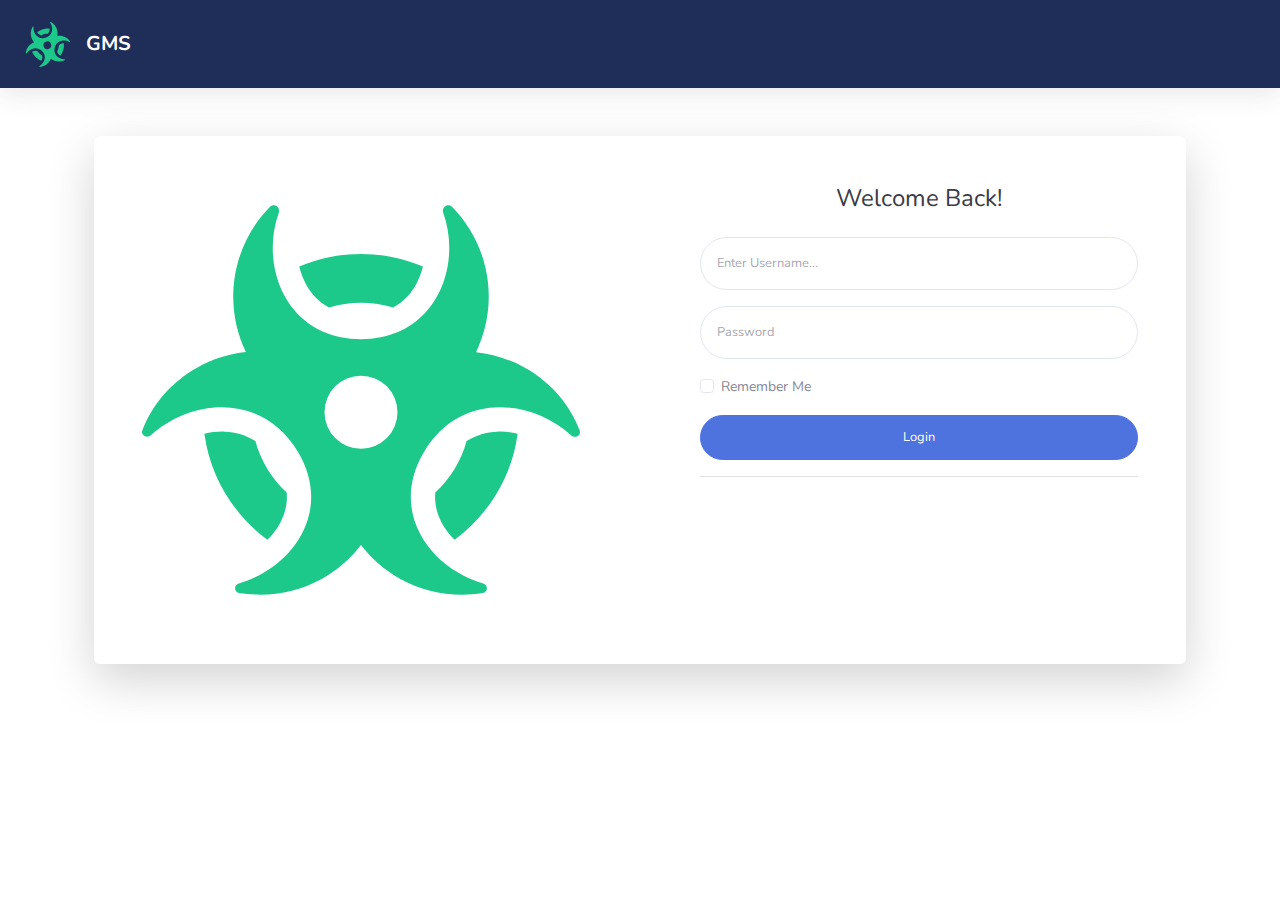
<file: index.html>
<!DOCTYPE html>
<html data-bs-theme="light" lang="en">

<head>
    <meta charset="utf-8">
    <meta name="viewport" content="width=device-width, initial-scale=1.0, shrink-to-fit=no">
    <title>GMS</title>
    <meta name="description" content="Gym Membership System">
    <link rel="stylesheet" href="assets/bootstrap/css/bootstrap.min.css">
    <link rel="stylesheet" href="assets/css/Nunito.css">
    <link rel="stylesheet" href="assets/css/Navbar-Right-Links-icons.css">
</head>

<body>
    <nav class="navbar navbar-expand-md shadow py-3" style="background: var(--bs-primary-text-emphasis);">
        <div class="container-fluid"><a class="navbar-brand d-flex align-items-center" href="#" style="color: var(--bs-body-bg);">
                <div class="sidebar-brand-icon rotate-n-15"><svg xmlns="http://www.w3.org/2000/svg" viewBox="0 -32 576 576" width="1em" height="1em" fill="currentColor" class="text-success" style="font-size: 46px;">
                        <!--! Font Awesome Free 6.4.2 by @fontawesome - https://fontawesome.com License - https://fontawesome.com/license/free (Icons: CC BY 4.0, Fonts: SIL OFL 1.1, Code: MIT License) Copyright 2023 Fonticons, Inc. -->
                        <path d="M173.2 0c-1.8 0-3.5 .7-4.8 2C138.5 32.3 120 74 120 120c0 26.2 6 50.9 16.6 73c-22 2.4-43.8 9.1-64.2 20.5C37.9 232.8 13.3 262.4 .4 296c-.7 1.7-.5 3.7 .5 5.2c2.2 3.7 7.4 4.3 10.6 1.3C64.2 254.3 158 245.1 205 324s-8.1 153.1-77.6 173.2c-4.2 1.2-6.3 5.9-4.1 9.6c1 1.6 2.6 2.7 4.5 3c36.5 5.9 75.2 .1 109.7-19.2c20.4-11.4 37.4-26.5 50.5-43.8c13.1 17.3 30.1 32.4 50.5 43.8c34.5 19.3 73.3 25.2 109.7 19.2c1.9-.3 3.5-1.4 4.5-3c2.2-3.7 .1-8.4-4.1-9.6C379.1 477.1 324 403 371 324s140.7-69.8 193.5-21.4c3.2 2.9 8.4 2.3 10.6-1.3c1-1.6 1.1-3.5 .5-5.2c-12.9-33.6-37.5-63.2-72.1-82.5c-20.4-11.4-42.2-18.1-64.2-20.5C450 170.9 456 146.2 456 120c0-46-18.5-87.7-48.4-118c-1.3-1.3-3-2-4.8-2c-5 0-8.4 5.2-6.7 9.9C421.7 80.5 385.6 176 288 176S154.3 80.5 179.9 9.9c1.7-4.7-1.6-9.9-6.7-9.9zM240 272a48 48 0 1 1 96 0 48 48 0 1 1 -96 0zM181.7 417.6c6.3-11.8 9.8-25.1 8.6-39.8c-19.5-18-34-41.4-41.2-67.8c-12.5-8.1-26.2-11.8-40-12.4c-9-.4-18.1 .6-27.1 2.7c7.8 57.1 38.7 106.8 82.9 139.4c6.8-6.7 12.6-14.1 16.8-22.1zM288 64c-28.8 0-56.3 5.9-81.2 16.5c2 8.3 5 16.2 9 23.5c6.8 12.4 16.7 23.1 30.1 30.3c13.3-4.1 27.5-6.3 42.2-6.3s28.8 2.2 42.2 6.3c13.4-7.2 23.3-17.9 30.1-30.3c4-7.3 7-15.2 9-23.5C344.3 69.9 316.8 64 288 64zM426.9 310c-7.2 26.4-21.7 49.7-41.2 67.8c-1.2 14.7 2.2 28.1 8.6 39.8c4.3 8 10 15.4 16.8 22.1c44.3-32.6 75.2-82.3 82.9-139.4c-9-2.2-18.1-3.1-27.1-2.7c-13.8 .6-27.5 4.4-40 12.4z"></path>
                    </svg></div>
                <div class="sidebar-brand-text mx-3"><span><strong>GMS</strong></span></div>
            </a><button data-bs-toggle="collapse" class="navbar-toggler" data-bs-target="#navcol-2"><span class="visually-hidden">Toggle navigation</span><span class="navbar-toggler-icon"></span></button>
            <div class="collapse navbar-collapse" id="navcol-2">
                <ul class="navbar-nav ms-auto">
                    <li class="nav-item"></li>
                    <li class="nav-item"></li>
                    <li class="nav-item"></li>
                </ul>
            </div>
        </div>
    </nav>
    <div class="container">
        <div class="card shadow-lg o-hidden border-0 my-5">
            <div class="card-body p-0">
                <div class="row">
                    <div class="col-lg-6 d-none d-lg-flex"><svg xmlns="http://www.w3.org/2000/svg" viewBox="0 -32 576 576" width="1em" height="1em" fill="currentColor" class="text-success mx-5" style="font-size: 33em;">
                            <!--! Font Awesome Free 6.4.2 by @fontawesome - https://fontawesome.com License - https://fontawesome.com/license/free (Icons: CC BY 4.0, Fonts: SIL OFL 1.1, Code: MIT License) Copyright 2023 Fonticons, Inc. -->
                            <path d="M173.2 0c-1.8 0-3.5 .7-4.8 2C138.5 32.3 120 74 120 120c0 26.2 6 50.9 16.6 73c-22 2.4-43.8 9.1-64.2 20.5C37.9 232.8 13.3 262.4 .4 296c-.7 1.7-.5 3.7 .5 5.2c2.2 3.7 7.4 4.3 10.6 1.3C64.2 254.3 158 245.1 205 324s-8.1 153.1-77.6 173.2c-4.2 1.2-6.3 5.9-4.1 9.6c1 1.6 2.6 2.7 4.5 3c36.5 5.9 75.2 .1 109.7-19.2c20.4-11.4 37.4-26.5 50.5-43.8c13.1 17.3 30.1 32.4 50.5 43.8c34.5 19.3 73.3 25.2 109.7 19.2c1.9-.3 3.5-1.4 4.5-3c2.2-3.7 .1-8.4-4.1-9.6C379.1 477.1 324 403 371 324s140.7-69.8 193.5-21.4c3.2 2.9 8.4 2.3 10.6-1.3c1-1.6 1.1-3.5 .5-5.2c-12.9-33.6-37.5-63.2-72.1-82.5c-20.4-11.4-42.2-18.1-64.2-20.5C450 170.9 456 146.2 456 120c0-46-18.5-87.7-48.4-118c-1.3-1.3-3-2-4.8-2c-5 0-8.4 5.2-6.7 9.9C421.7 80.5 385.6 176 288 176S154.3 80.5 179.9 9.9c1.7-4.7-1.6-9.9-6.7-9.9zM240 272a48 48 0 1 1 96 0 48 48 0 1 1 -96 0zM181.7 417.6c6.3-11.8 9.8-25.1 8.6-39.8c-19.5-18-34-41.4-41.2-67.8c-12.5-8.1-26.2-11.8-40-12.4c-9-.4-18.1 .6-27.1 2.7c7.8 57.1 38.7 106.8 82.9 139.4c6.8-6.7 12.6-14.1 16.8-22.1zM288 64c-28.8 0-56.3 5.9-81.2 16.5c2 8.3 5 16.2 9 23.5c6.8 12.4 16.7 23.1 30.1 30.3c13.3-4.1 27.5-6.3 42.2-6.3s28.8 2.2 42.2 6.3c13.4-7.2 23.3-17.9 30.1-30.3c4-7.3 7-15.2 9-23.5C344.3 69.9 316.8 64 288 64zM426.9 310c-7.2 26.4-21.7 49.7-41.2 67.8c-1.2 14.7 2.2 28.1 8.6 39.8c4.3 8 10 15.4 16.8 22.1c44.3-32.6 75.2-82.3 82.9-139.4c-9-2.2-18.1-3.1-27.1-2.7c-13.8 .6-27.5 4.4-40 12.4z"></path>
                        </svg></div>
                    <div class="col-lg-6">
                        <div class="p-5">
                            <div class="text-center">
                                <h4 class="text-dark mb-4">Welcome Back!</h4>
                            </div>
                            <form class="user">
                                <div class="mb-3"><input class="form-control form-control-user" type="text" id="exampleInputEmail" aria-describedby="emailHelp" placeholder="Enter Username..." name="username"></div>
                                <div class="mb-3"><input class="form-control form-control-user" type="password" id="exampleInputPassword" placeholder="Password" name="password"></div>
                                <div class="mb-3">
                                    <div class="custom-control custom-checkbox small">
                                        <div class="form-check"><input class="form-check-input custom-control-input" type="checkbox" id="formCheck-1"><label class="form-check-label custom-control-label" for="formCheck-1">Remember Me</label></div>
                                    </div>
                                </div><button class="btn btn-primary d-block btn-user w-100" type="submit">Login</button>
                                <hr>
                            </form>
                            <div class="text-center"></div>
                        </div>
                    </div>
                </div>
            </div>
        </div>
    </div>
    <div class="modal fade" role="dialog" tabindex="-1" id="create">
        <div class="modal-dialog" role="document">
            <div class="modal-content">
                <div class="modal-header">
                    <h4 class="modal-title">Create Account</h4><button class="btn-close" type="button" aria-label="Close" data-bs-dismiss="modal"></button>
                </div>
                <div class="modal-body">
                    <div class="form-floating mb-3"><input type="text" class="form-control" placeholder="Fullname"><label class="form-label" for="floatingInput">Fullname</label></div>
                    <div class="form-floating mb-3"><input type="text" class="form-control" placeholder="Fullname"><label class="form-label" for="floatingInput">Phone</label></div>
                    <div class="form-floating mb-3"><input type="text" class="form-control" placeholder="Fullname"><label class="form-label" for="floatingInput">Email</label></div>
                    <div class="form-floating mb-3"><input type="text" class="form-control" placeholder="Fullname"><label class="form-label" for="floatingInput">Fullname</label></div>
                    <div class="form-floating mb-3"><input type="text" class="form-control" placeholder="Fullname"><label class="form-label" for="floatingInput">Fullname</label></div>
                </div>
                <div class="modal-footer"><button class="btn btn-light" type="button" data-bs-dismiss="modal">Close</button><button class="btn btn-primary" type="button">Save</button></div>
            </div>
        </div>
    </div>
    <script src="assets/bootstrap/js/bootstrap.min.js"></script>
    <script src="assets/js/bs-init.js"></script>
    <script src="assets/js/theme.js"></script>
</body>

</html>
</file>
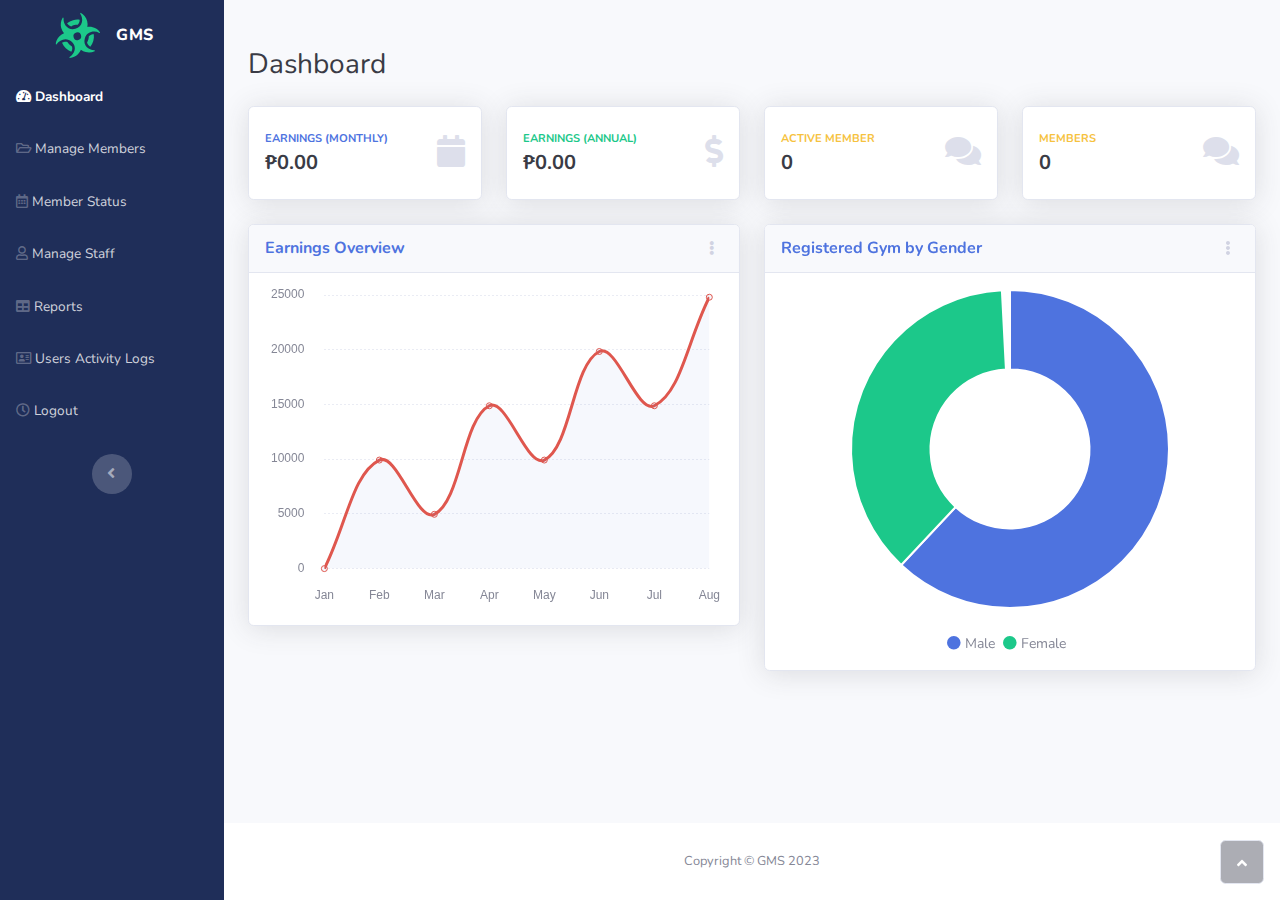
<file: dashboard.html>
<!DOCTYPE html>
<html data-bs-theme="light" lang="en">

<head>
    <meta charset="utf-8">
    <meta name="viewport" content="width=device-width, initial-scale=1.0, shrink-to-fit=no">
    <title>Dashboard - GMS</title>
    <meta name="description" content="Gym Membership System">
    <link rel="stylesheet" href="assets/bootstrap/css/bootstrap.min.css">
    <link rel="stylesheet" href="assets/css/Nunito.css">
    <link rel="stylesheet" href="assets/fonts/fontawesome-all.min.css">
    <link rel="stylesheet" href="assets/css/Navbar-Right-Links-icons.css">
</head>

<body id="page-top">
    <div id="wrapper">
        <nav class="navbar align-items-start sidebar sidebar-dark accordion bg-gradient-primary p-0 navbar-dark" style="background: var(--bs-accordion-active-color);">
            <div class="container-fluid d-flex flex-column p-0"><a class="navbar-brand d-flex justify-content-center align-items-center sidebar-brand m-0" href="#">
                    <div class="sidebar-brand-icon rotate-n-15"><svg xmlns="http://www.w3.org/2000/svg" viewBox="0 -32 576 576" width="1em" height="1em" fill="currentColor" class="text-success" style="font-size: 46px;">
                            <!--! Font Awesome Free 6.4.2 by @fontawesome - https://fontawesome.com License - https://fontawesome.com/license/free (Icons: CC BY 4.0, Fonts: SIL OFL 1.1, Code: MIT License) Copyright 2023 Fonticons, Inc. -->
                            <path d="M173.2 0c-1.8 0-3.5 .7-4.8 2C138.5 32.3 120 74 120 120c0 26.2 6 50.9 16.6 73c-22 2.4-43.8 9.1-64.2 20.5C37.9 232.8 13.3 262.4 .4 296c-.7 1.7-.5 3.7 .5 5.2c2.2 3.7 7.4 4.3 10.6 1.3C64.2 254.3 158 245.1 205 324s-8.1 153.1-77.6 173.2c-4.2 1.2-6.3 5.9-4.1 9.6c1 1.6 2.6 2.7 4.5 3c36.5 5.9 75.2 .1 109.7-19.2c20.4-11.4 37.4-26.5 50.5-43.8c13.1 17.3 30.1 32.4 50.5 43.8c34.5 19.3 73.3 25.2 109.7 19.2c1.9-.3 3.5-1.4 4.5-3c2.2-3.7 .1-8.4-4.1-9.6C379.1 477.1 324 403 371 324s140.7-69.8 193.5-21.4c3.2 2.9 8.4 2.3 10.6-1.3c1-1.6 1.1-3.5 .5-5.2c-12.9-33.6-37.5-63.2-72.1-82.5c-20.4-11.4-42.2-18.1-64.2-20.5C450 170.9 456 146.2 456 120c0-46-18.5-87.7-48.4-118c-1.3-1.3-3-2-4.8-2c-5 0-8.4 5.2-6.7 9.9C421.7 80.5 385.6 176 288 176S154.3 80.5 179.9 9.9c1.7-4.7-1.6-9.9-6.7-9.9zM240 272a48 48 0 1 1 96 0 48 48 0 1 1 -96 0zM181.7 417.6c6.3-11.8 9.8-25.1 8.6-39.8c-19.5-18-34-41.4-41.2-67.8c-12.5-8.1-26.2-11.8-40-12.4c-9-.4-18.1 .6-27.1 2.7c7.8 57.1 38.7 106.8 82.9 139.4c6.8-6.7 12.6-14.1 16.8-22.1zM288 64c-28.8 0-56.3 5.9-81.2 16.5c2 8.3 5 16.2 9 23.5c6.8 12.4 16.7 23.1 30.1 30.3c13.3-4.1 27.5-6.3 42.2-6.3s28.8 2.2 42.2 6.3c13.4-7.2 23.3-17.9 30.1-30.3c4-7.3 7-15.2 9-23.5C344.3 69.9 316.8 64 288 64zM426.9 310c-7.2 26.4-21.7 49.7-41.2 67.8c-1.2 14.7 2.2 28.1 8.6 39.8c4.3 8 10 15.4 16.8 22.1c44.3-32.6 75.2-82.3 82.9-139.4c-9-2.2-18.1-3.1-27.1-2.7c-13.8 .6-27.5 4.4-40 12.4z"></path>
                        </svg></div>
                    <div class="sidebar-brand-text mx-3"><span>GMS</span></div>
                </a>
                <hr class="sidebar-divider my-0">
                <ul class="navbar-nav text-light" id="accordionSidebar">
                    <li class="nav-item"><a class="nav-link active" href="dashboard.html"><i class="fas fa-tachometer-alt"></i><span>Dashboard</span></a></li>
                    <li class="nav-item"><a class="nav-link" href="members.html"><i class="far fa-folder-open"></i><span>Manage Members</span></a></li>
                    <li class="nav-item"><a class="nav-link" href="status.html"><i class="far fa-calendar-alt"></i><span>Member Status</span></a></li>
                    <li class="nav-item"><a class="nav-link" href="staff.html"><i class="far fa-user"></i><span>Manage Staff</span></a></li>
                    <li class="nav-item"><a class="nav-link" href="reports.html"><i class="fas fa-table"></i><span>Reports</span></a></li>
                    <li class="nav-item"><a class="nav-link" href="logs.html"><i class="far fa-address-card"></i><span>Users Activity Logs</span></a></li>
                    <li class="nav-item"><a class="nav-link" href="index.html"><i class="far fa-clock"></i><span>Logout</span></a></li>
                </ul>
                <div class="text-center d-none d-md-inline"><button class="btn rounded-circle border-0" id="sidebarToggle" type="button"></button></div>
            </div>
        </nav>
        <div class="d-flex flex-column" id="content-wrapper">
            <div id="content" class="mt-5">
                <div class="container-fluid">
                    <div class="d-sm-flex justify-content-between align-items-center mb-4">
                        <h3 class="text-dark mb-0">Dashboard</h3>
                    </div>
                    <div class="row">
                        <div class="col-md-6 col-xl-3 mb-4">
                            <div class="card shadow border-start-primary py-2">
                                <div class="card-body">
                                    <div class="row align-items-center no-gutters">
                                        <div class="col me-2">
                                            <div class="text-uppercase text-primary fw-bold text-xs mb-1"><span>Earnings (monthly)</span></div>
                                            <div class="text-dark fw-bold h5 mb-0"><span>₱0.00</span></div>
                                        </div>
                                        <div class="col-auto"><i class="fas fa-calendar fa-2x text-gray-300"></i></div>
                                    </div>
                                </div>
                            </div>
                        </div>
                        <div class="col-md-6 col-xl-3 mb-4">
                            <div class="card shadow border-start-success py-2">
                                <div class="card-body">
                                    <div class="row align-items-center no-gutters">
                                        <div class="col me-2">
                                            <div class="text-uppercase text-success fw-bold text-xs mb-1"><span>Earnings (annual)</span></div>
                                            <div class="text-dark fw-bold h5 mb-0"><span>₱0.00</span></div>
                                        </div>
                                        <div class="col-auto"><i class="fas fa-dollar-sign fa-2x text-gray-300"></i></div>
                                    </div>
                                </div>
                            </div>
                        </div>
                        <div class="col-md-6 col-xl-3 mb-4">
                            <div class="card shadow border-start-warning py-2">
                                <div class="card-body">
                                    <div class="row align-items-center no-gutters">
                                        <div class="col me-2">
                                            <div class="text-uppercase text-warning fw-bold text-xs mb-1"><span>Active Member</span></div>
                                            <div class="text-dark fw-bold h5 mb-0"><span>0</span></div>
                                        </div>
                                        <div class="col-auto"><i class="fas fa-comments fa-2x text-gray-300"></i></div>
                                    </div>
                                </div>
                            </div>
                        </div>
                        <div class="col-md-6 col-xl-3 mb-4">
                            <div class="card shadow border-start-warning py-2">
                                <div class="card-body">
                                    <div class="row align-items-center no-gutters">
                                        <div class="col me-2">
                                            <div class="text-uppercase text-warning fw-bold text-xs mb-1"><span>Members</span></div>
                                            <div class="text-dark fw-bold h5 mb-0"><span>0</span></div>
                                        </div>
                                        <div class="col-auto"><i class="fas fa-comments fa-2x text-gray-300"></i></div>
                                    </div>
                                </div>
                            </div>
                        </div>
                    </div>
                    <div class="row row-cols-lg-2 row-cols-xl-2 row-cols-xxl-2">
                        <div class="col">
                            <div class="card shadow mb-4">
                                <div class="card-header d-flex justify-content-between align-items-center">
                                    <h6 class="text-primary fw-bold m-0">Earnings Overview</h6>
                                    <div class="dropdown no-arrow"><button class="btn btn-link btn-sm dropdown-toggle" aria-expanded="false" data-bs-toggle="dropdown" type="button"><i class="fas fa-ellipsis-v text-gray-400"></i></button>
                                        <div class="dropdown-menu shadow dropdown-menu-end animated--fade-in">
                                            <p class="text-center dropdown-header">dropdown header:</p><a class="dropdown-item" href="#">&nbsp;Action</a><a class="dropdown-item" href="#">&nbsp;Another action</a>
                                            <div class="dropdown-divider"></div><a class="dropdown-item" href="#">&nbsp;Something else here</a>
                                        </div>
                                    </div>
                                </div>
                                <div class="card-body">
                                    <div class="chart-area"><canvas data-bss-chart="{&quot;type&quot;:&quot;line&quot;,&quot;data&quot;:{&quot;labels&quot;:[&quot;Jan&quot;,&quot;Feb&quot;,&quot;Mar&quot;,&quot;Apr&quot;,&quot;May&quot;,&quot;Jun&quot;,&quot;Jul&quot;,&quot;Aug&quot;],&quot;datasets&quot;:[{&quot;label&quot;:&quot;Earnings&quot;,&quot;fill&quot;:true,&quot;data&quot;:[&quot;0&quot;,&quot;10000&quot;,&quot;5000&quot;,&quot;15000&quot;,&quot;10000&quot;,&quot;20000&quot;,&quot;15000&quot;,&quot;25000&quot;],&quot;backgroundColor&quot;:&quot;rgba(78, 115, 223, 0.05)&quot;,&quot;borderColor&quot;:&quot;rgb(223,87,78)&quot;}]},&quot;options&quot;:{&quot;maintainAspectRatio&quot;:false,&quot;legend&quot;:{&quot;display&quot;:false,&quot;labels&quot;:{&quot;fontStyle&quot;:&quot;normal&quot;}},&quot;title&quot;:{&quot;fontStyle&quot;:&quot;normal&quot;},&quot;scales&quot;:{&quot;xAxes&quot;:[{&quot;gridLines&quot;:{&quot;color&quot;:&quot;rgb(234, 236, 244)&quot;,&quot;zeroLineColor&quot;:&quot;rgb(234, 236, 244)&quot;,&quot;drawBorder&quot;:false,&quot;drawTicks&quot;:false,&quot;borderDash&quot;:[&quot;2&quot;],&quot;zeroLineBorderDash&quot;:[&quot;2&quot;],&quot;drawOnChartArea&quot;:false},&quot;ticks&quot;:{&quot;fontColor&quot;:&quot;#858796&quot;,&quot;fontStyle&quot;:&quot;normal&quot;,&quot;padding&quot;:20}}],&quot;yAxes&quot;:[{&quot;gridLines&quot;:{&quot;color&quot;:&quot;rgb(234, 236, 244)&quot;,&quot;zeroLineColor&quot;:&quot;rgb(234, 236, 244)&quot;,&quot;drawBorder&quot;:false,&quot;drawTicks&quot;:false,&quot;borderDash&quot;:[&quot;2&quot;],&quot;zeroLineBorderDash&quot;:[&quot;2&quot;]},&quot;ticks&quot;:{&quot;fontColor&quot;:&quot;#858796&quot;,&quot;fontStyle&quot;:&quot;normal&quot;,&quot;padding&quot;:20}}]}}}"></canvas></div>
                                </div>
                            </div>
                        </div>
                        <div class="col">
                            <div class="card shadow mb-4">
                                <div class="card-header d-flex justify-content-between align-items-center">
                                    <h6 class="text-primary fw-bold m-0">Registered Gym by Gender</h6>
                                    <div class="dropdown no-arrow"><button class="btn btn-link btn-sm dropdown-toggle" aria-expanded="false" data-bs-toggle="dropdown" type="button"><i class="fas fa-ellipsis-v text-gray-400"></i></button>
                                        <div class="dropdown-menu shadow dropdown-menu-end animated--fade-in">
                                            <p class="text-center dropdown-header">dropdown header:</p><a class="dropdown-item" href="#">&nbsp;Action</a><a class="dropdown-item" href="#">&nbsp;Another action</a>
                                            <div class="dropdown-divider"></div><a class="dropdown-item" href="#">&nbsp;Something else here</a>
                                        </div>
                                    </div>
                                </div>
                                <div class="card-body">
                                    <div class="chart-area"><canvas data-bss-chart="{&quot;type&quot;:&quot;doughnut&quot;,&quot;data&quot;:{&quot;labels&quot;:[&quot;Male&quot;,&quot;Female&quot;,&quot;Referral&quot;],&quot;datasets&quot;:[{&quot;label&quot;:&quot;&quot;,&quot;backgroundColor&quot;:[&quot;#4e73df&quot;,&quot;#1cc88a&quot;],&quot;borderColor&quot;:[&quot;#ffffff&quot;,&quot;#ffffff&quot;],&quot;data&quot;:[&quot;50&quot;,&quot;30&quot;]}]},&quot;options&quot;:{&quot;maintainAspectRatio&quot;:false,&quot;legend&quot;:{&quot;display&quot;:false,&quot;labels&quot;:{&quot;fontStyle&quot;:&quot;normal&quot;}},&quot;title&quot;:{&quot;fontStyle&quot;:&quot;normal&quot;}}}"></canvas></div>
                                    <div class="text-center small mt-4"><span class="me-2"><i class="fas fa-circle text-primary"></i>&nbsp;Male</span><span class="me-2"><i class="fas fa-circle text-success"></i>&nbsp;Female</span></div>
                                </div>
                            </div>
                        </div>
                    </div>
                </div>
            </div>
            <footer class="bg-white sticky-footer">
                <div class="container my-auto">
                    <div class="text-center my-auto copyright"><span>Copyright © GMS 2023</span></div>
                </div>
            </footer>
        </div><a class="border rounded d-inline scroll-to-top" href="#page-top"><i class="fas fa-angle-up"></i></a>
    </div>
    <script src="assets/bootstrap/js/bootstrap.min.js"></script>
    <script src="assets/js/chart.min.js"></script>
    <script src="assets/js/bs-init.js"></script>
    <script src="assets/js/theme.js"></script>
</body>

</html>
</file>
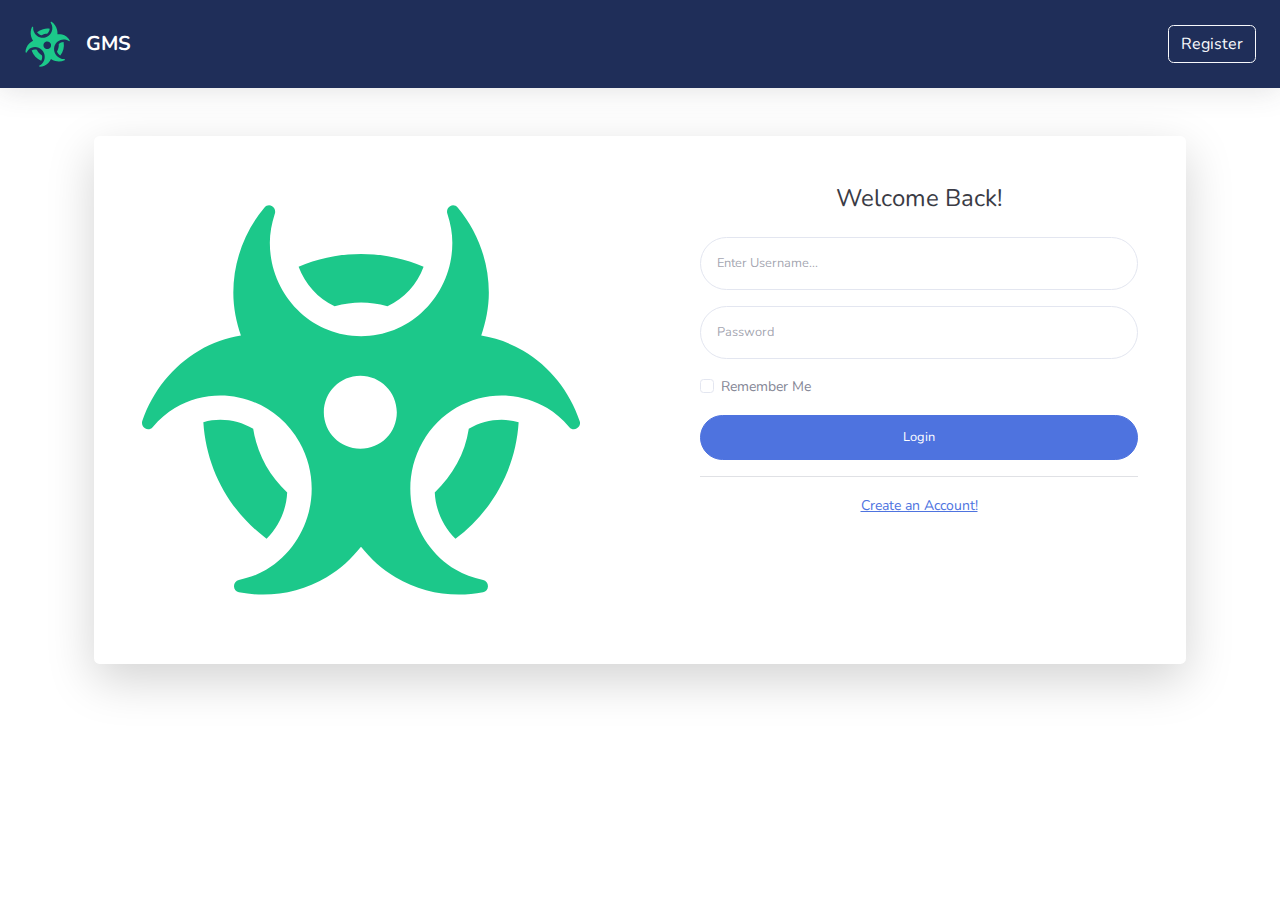
<file: login.html>
<!DOCTYPE html>
<html data-bs-theme="light" lang="en">

<head>
    <meta charset="utf-8">
    <meta name="viewport" content="width=device-width, initial-scale=1.0, shrink-to-fit=no">
    <title>GMS</title>
    <meta name="description" content="Gym Membership System">
    <link rel="stylesheet" href="assets/bootstrap/css/bootstrap.min.css">
    <link rel="stylesheet" href="https://fonts.googleapis.com/css?family=Nunito:200,200i,300,300i,400,400i,600,600i,700,700i,800,800i,900,900i&amp;display=swap">
    <link rel="stylesheet" href="assets/css/Navbar-Right-Links-icons.css">
</head>

<body>
    <nav class="navbar navbar-expand-md shadow py-3" style="background: var(--bs-primary-text-emphasis);">
        <div class="container-fluid"><a class="navbar-brand d-flex align-items-center" href="#" style="color: var(--bs-body-bg);">
                <div class="sidebar-brand-icon rotate-n-15"><svg xmlns="http://www.w3.org/2000/svg" viewBox="0 -32 576 576" width="1em" height="1em" fill="currentColor" class="text-success" style="font-size: 46px;">
                        <!--! Font Awesome Free 6.1.1 by @fontawesome - https://fontawesome.com License - https://fontawesome.com/license/free (Icons: CC BY 4.0, Fonts: SIL OFL 1.1, Code: MIT License) Copyright 2022 Fonticons, Inc. -->
                        <path d="M575.5 283.5c-13.13-39.11-39.5-71.98-74.13-92.35c-17.5-10.37-36.25-16.62-55.25-19.87c6-17.75 10-36.49 10-56.24c0-40.99-14.5-80.73-41-112.2c-2.5-3-6.625-3.623-10-1.75c-3.25 1.875-4.75 5.998-3.625 9.748c4.5 13.75 6.625 26.24 6.625 38.49c0 67.73-53.76 122.8-120 122.8s-120-55.11-120-122.8c0-12.12 2.25-24.74 6.625-38.49c1.125-3.75-.375-7.873-3.625-9.748c-3.375-1.873-7.502-1.25-10 1.75C134.7 34.3 120.1 74.04 120.1 115c0 19.75 3.875 38.49 10 56.24C111.2 174.5 92.32 180.8 74.82 191.1c-34.63 20.49-61.01 53.24-74.38 92.35c-1.25 3.75 .25 7.748 3.5 9.748c3.375 2 7.5 1.375 10-1.5c9.377-10.87 19-19.12 29.25-25.12c57.25-33.87 130.8-13.75 163.9 44.99c33.13 58.61 13.38 133.1-43.88 167.8c-10.25 6.123-22 10.37-35.88 13.37c-3.627 .875-6.377 4.25-6.377 8.123c.125 4 2.75 7.248 6.502 7.998c39.75 7.748 80.63 .7495 115.3-19.74c18-10.5 32.88-24.49 45.25-39.99c12.38 15.5 27.38 29.49 45.38 39.99c34.5 20.49 75.51 27.49 115.1 19.74c3.875-.75 6.375-3.998 6.5-7.998c0-3.873-2.625-7.248-6.375-8.123c-13.88-2.873-25.63-7.248-35.75-13.37c-57.38-33.87-77.01-109.2-44-167.8c33.13-58.73 106.6-78.85 164-44.99c10.12 6.123 19.75 14.25 29.13 25.12c2.5 2.875 6.752 3.5 10 1.5C575.4 291.2 576.9 287.2 575.5 283.5zM287.1 320.1c-26.5 0-48-21.49-48-47.99c0-26.49 21.5-47.99 48-47.99c26.5 0 48.01 21.49 48.01 47.99C335.1 298.6 314.5 320.1 287.1 320.1zM385 377.6c1.152 22.77 10.74 44.63 27.22 60.92c47.45-35.44 79.13-90.58 83.1-153.4c-22.58-6.173-45.69-2.743-65.57 8.76C424.7 326.9 408.5 355.1 385 377.6zM253.3 132.6c26.22-6.551 45.37-6.024 69.52 .0254c21.93-9.777 39.07-28.55 47.48-51.75C345 69.98 317.3 63.94 288.1 63.94c-29.18 0-56.96 5.986-82.16 16.84C214.3 103.1 231.4 122.8 253.3 132.6zM163.8 438.5c16.46-16.26 26.03-38.19 27.14-61.01c-23.49-21.59-39.59-50.67-44.71-83.6C126.9 282.7 103.8 278.8 80.67 285.1C84.64 347.9 116.3 403.1 163.8 438.5z"></path>
                    </svg></div>
                <div class="sidebar-brand-text mx-3"><span><strong>GMS</strong></span></div>
            </a><button data-bs-toggle="collapse" class="navbar-toggler" data-bs-target="#navcol-2"><span class="visually-hidden">Toggle navigation</span><span class="navbar-toggler-icon"></span></button>
            <div class="collapse navbar-collapse" id="navcol-2">
                <ul class="navbar-nav ms-auto">
                    <li class="nav-item"></li>
                    <li class="nav-item"></li>
                    <li class="nav-item"></li>
                </ul><a class="btn btn-outline-light ms-md-2" role="button" href="#">Register</a>
            </div>
        </div>
    </nav>
    <div class="container">
        <div class="card shadow-lg o-hidden border-0 my-5">
            <div class="card-body p-0">
                <div class="row">
                    <div class="col-lg-6 d-none d-lg-flex"><svg xmlns="http://www.w3.org/2000/svg" viewBox="0 -32 576 576" width="1em" height="1em" fill="currentColor" class="text-success mx-5" style="font-size: 33em;">
                            <!--! Font Awesome Free 6.1.1 by @fontawesome - https://fontawesome.com License - https://fontawesome.com/license/free (Icons: CC BY 4.0, Fonts: SIL OFL 1.1, Code: MIT License) Copyright 2022 Fonticons, Inc. -->
                            <path d="M575.5 283.5c-13.13-39.11-39.5-71.98-74.13-92.35c-17.5-10.37-36.25-16.62-55.25-19.87c6-17.75 10-36.49 10-56.24c0-40.99-14.5-80.73-41-112.2c-2.5-3-6.625-3.623-10-1.75c-3.25 1.875-4.75 5.998-3.625 9.748c4.5 13.75 6.625 26.24 6.625 38.49c0 67.73-53.76 122.8-120 122.8s-120-55.11-120-122.8c0-12.12 2.25-24.74 6.625-38.49c1.125-3.75-.375-7.873-3.625-9.748c-3.375-1.873-7.502-1.25-10 1.75C134.7 34.3 120.1 74.04 120.1 115c0 19.75 3.875 38.49 10 56.24C111.2 174.5 92.32 180.8 74.82 191.1c-34.63 20.49-61.01 53.24-74.38 92.35c-1.25 3.75 .25 7.748 3.5 9.748c3.375 2 7.5 1.375 10-1.5c9.377-10.87 19-19.12 29.25-25.12c57.25-33.87 130.8-13.75 163.9 44.99c33.13 58.61 13.38 133.1-43.88 167.8c-10.25 6.123-22 10.37-35.88 13.37c-3.627 .875-6.377 4.25-6.377 8.123c.125 4 2.75 7.248 6.502 7.998c39.75 7.748 80.63 .7495 115.3-19.74c18-10.5 32.88-24.49 45.25-39.99c12.38 15.5 27.38 29.49 45.38 39.99c34.5 20.49 75.51 27.49 115.1 19.74c3.875-.75 6.375-3.998 6.5-7.998c0-3.873-2.625-7.248-6.375-8.123c-13.88-2.873-25.63-7.248-35.75-13.37c-57.38-33.87-77.01-109.2-44-167.8c33.13-58.73 106.6-78.85 164-44.99c10.12 6.123 19.75 14.25 29.13 25.12c2.5 2.875 6.752 3.5 10 1.5C575.4 291.2 576.9 287.2 575.5 283.5zM287.1 320.1c-26.5 0-48-21.49-48-47.99c0-26.49 21.5-47.99 48-47.99c26.5 0 48.01 21.49 48.01 47.99C335.1 298.6 314.5 320.1 287.1 320.1zM385 377.6c1.152 22.77 10.74 44.63 27.22 60.92c47.45-35.44 79.13-90.58 83.1-153.4c-22.58-6.173-45.69-2.743-65.57 8.76C424.7 326.9 408.5 355.1 385 377.6zM253.3 132.6c26.22-6.551 45.37-6.024 69.52 .0254c21.93-9.777 39.07-28.55 47.48-51.75C345 69.98 317.3 63.94 288.1 63.94c-29.18 0-56.96 5.986-82.16 16.84C214.3 103.1 231.4 122.8 253.3 132.6zM163.8 438.5c16.46-16.26 26.03-38.19 27.14-61.01c-23.49-21.59-39.59-50.67-44.71-83.6C126.9 282.7 103.8 278.8 80.67 285.1C84.64 347.9 116.3 403.1 163.8 438.5z"></path>
                        </svg></div>
                    <div class="col-lg-6">
                        <div class="p-5">
                            <div class="text-center">
                                <h4 class="text-dark mb-4">Welcome Back!</h4>
                            </div>
                            <form class="user">
                                <div class="mb-3"><input class="form-control form-control-user" type="text" id="exampleInputEmail" aria-describedby="emailHelp" placeholder="Enter Username..." name="username"></div>
                                <div class="mb-3"><input class="form-control form-control-user" type="password" id="exampleInputPassword" placeholder="Password" name="password"></div>
                                <div class="mb-3">
                                    <div class="custom-control custom-checkbox small">
                                        <div class="form-check"><input class="form-check-input custom-control-input" type="checkbox" id="formCheck-1"><label class="form-check-label custom-control-label" for="formCheck-1">Remember Me</label></div>
                                    </div>
                                </div><button class="btn btn-primary d-block btn-user w-100" type="submit">Login</button>
                                <hr>
                            </form>
                            <div class="text-center"></div>
                            <div class="text-center"><a class="small" data-bs-target="#create" data-bs-toggle="modal">Create an Account!</a></div>
                        </div>
                    </div>
                </div>
            </div>
        </div>
    </div>
    <div class="modal fade" role="dialog" tabindex="-1" id="create">
        <div class="modal-dialog" role="document">
            <div class="modal-content">
                <div class="modal-header">
                    <h4 class="modal-title">Create Account</h4><button class="btn-close" type="button" aria-label="Close" data-bs-dismiss="modal"></button>
                </div>
                <div class="modal-body">
                    <div class="form-floating mb-3"><input type="text" class="form-control" placeholder="Fullname"><label class="form-label" for="floatingInput">Fullname</label></div>
                    <div class="form-floating mb-3"><input type="text" class="form-control" placeholder="Fullname"><label class="form-label" for="floatingInput">Phone</label></div>
                    <div class="form-floating mb-3"><input type="text" class="form-control" placeholder="Fullname"><label class="form-label" for="floatingInput">Email</label></div>
                    <div class="form-floating mb-3"><input type="text" class="form-control" placeholder="Fullname"><label class="form-label" for="floatingInput">Fullname</label></div>
                    <div class="form-floating mb-3"><input type="text" class="form-control" placeholder="Fullname"><label class="form-label" for="floatingInput">Fullname</label></div>
                </div>
                <div class="modal-footer"><button class="btn btn-light" type="button" data-bs-dismiss="modal">Close</button><button class="btn btn-primary" type="button">Save</button></div>
            </div>
        </div>
    </div>
    <script src="assets/bootstrap/js/bootstrap.min.js"></script>
    <script src="assets/js/bs-init.js"></script>
    <script src="assets/js/theme.js"></script>
</body>

</html>
</file>
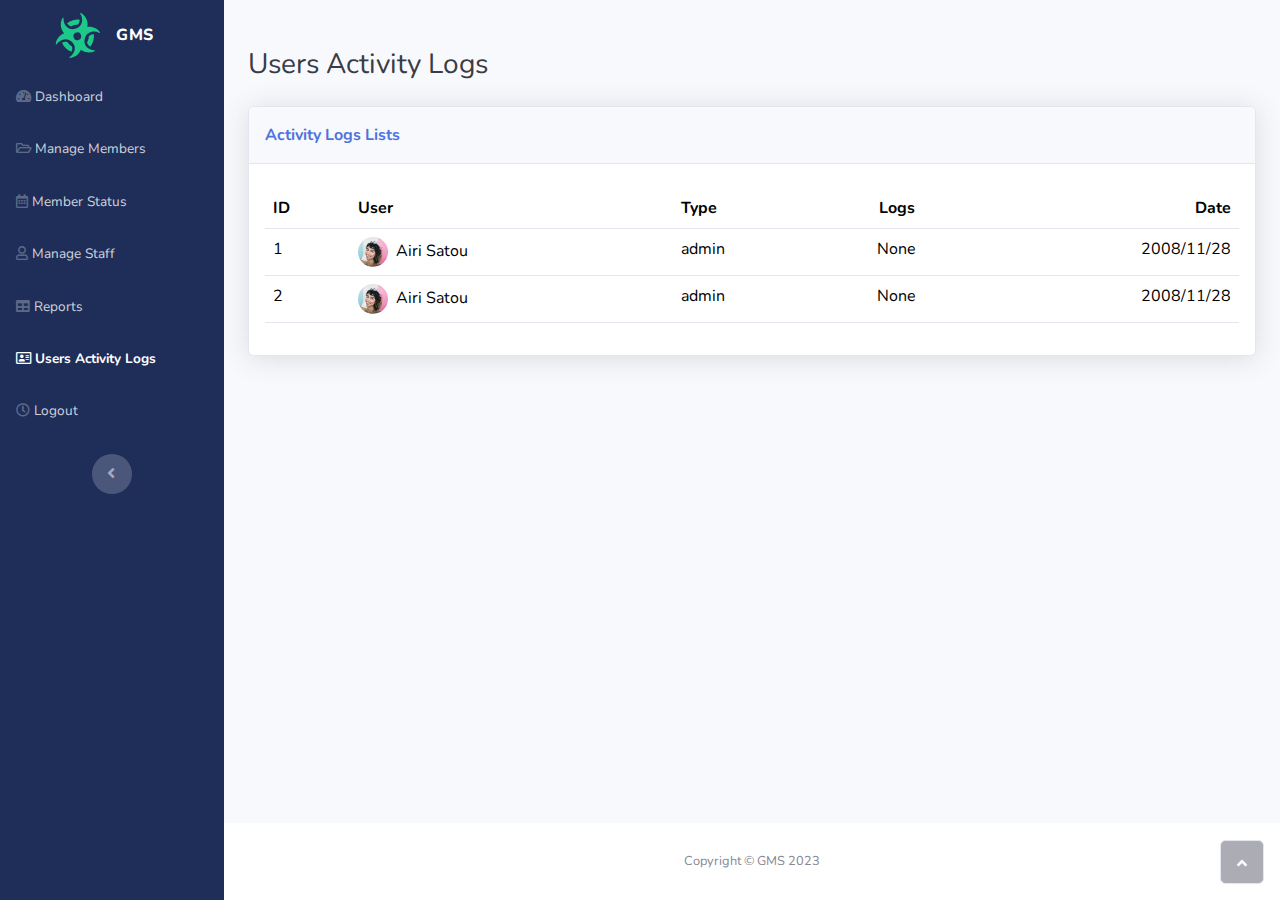
<file: logs.html>
<!DOCTYPE html>
<html data-bs-theme="light" lang="en">

<head>
    <meta charset="utf-8">
    <meta name="viewport" content="width=device-width, initial-scale=1.0, shrink-to-fit=no">
    <title>Dashboard - GMS</title>
    <meta name="description" content="Gym Membership System">
    <link rel="stylesheet" href="assets/bootstrap/css/bootstrap.min.css">
    <link rel="stylesheet" href="assets/css/Nunito.css">
    <link rel="stylesheet" href="assets/fonts/fontawesome-all.min.css">
    <link rel="stylesheet" href="assets/css/Navbar-Right-Links-icons.css">
</head>

<body id="page-top">
    <div id="wrapper">
        <nav class="navbar align-items-start sidebar sidebar-dark accordion bg-gradient-primary p-0 navbar-dark" style="background: var(--bs-accordion-active-color);">
            <div class="container-fluid d-flex flex-column p-0"><a class="navbar-brand d-flex justify-content-center align-items-center sidebar-brand m-0" href="#">
                    <div class="sidebar-brand-icon rotate-n-15"><svg xmlns="http://www.w3.org/2000/svg" viewBox="0 -32 576 576" width="1em" height="1em" fill="currentColor" class="text-success" style="font-size: 46px;">
                            <!--! Font Awesome Free 6.4.2 by @fontawesome - https://fontawesome.com License - https://fontawesome.com/license/free (Icons: CC BY 4.0, Fonts: SIL OFL 1.1, Code: MIT License) Copyright 2023 Fonticons, Inc. -->
                            <path d="M173.2 0c-1.8 0-3.5 .7-4.8 2C138.5 32.3 120 74 120 120c0 26.2 6 50.9 16.6 73c-22 2.4-43.8 9.1-64.2 20.5C37.9 232.8 13.3 262.4 .4 296c-.7 1.7-.5 3.7 .5 5.2c2.2 3.7 7.4 4.3 10.6 1.3C64.2 254.3 158 245.1 205 324s-8.1 153.1-77.6 173.2c-4.2 1.2-6.3 5.9-4.1 9.6c1 1.6 2.6 2.7 4.5 3c36.5 5.9 75.2 .1 109.7-19.2c20.4-11.4 37.4-26.5 50.5-43.8c13.1 17.3 30.1 32.4 50.5 43.8c34.5 19.3 73.3 25.2 109.7 19.2c1.9-.3 3.5-1.4 4.5-3c2.2-3.7 .1-8.4-4.1-9.6C379.1 477.1 324 403 371 324s140.7-69.8 193.5-21.4c3.2 2.9 8.4 2.3 10.6-1.3c1-1.6 1.1-3.5 .5-5.2c-12.9-33.6-37.5-63.2-72.1-82.5c-20.4-11.4-42.2-18.1-64.2-20.5C450 170.9 456 146.2 456 120c0-46-18.5-87.7-48.4-118c-1.3-1.3-3-2-4.8-2c-5 0-8.4 5.2-6.7 9.9C421.7 80.5 385.6 176 288 176S154.3 80.5 179.9 9.9c1.7-4.7-1.6-9.9-6.7-9.9zM240 272a48 48 0 1 1 96 0 48 48 0 1 1 -96 0zM181.7 417.6c6.3-11.8 9.8-25.1 8.6-39.8c-19.5-18-34-41.4-41.2-67.8c-12.5-8.1-26.2-11.8-40-12.4c-9-.4-18.1 .6-27.1 2.7c7.8 57.1 38.7 106.8 82.9 139.4c6.8-6.7 12.6-14.1 16.8-22.1zM288 64c-28.8 0-56.3 5.9-81.2 16.5c2 8.3 5 16.2 9 23.5c6.8 12.4 16.7 23.1 30.1 30.3c13.3-4.1 27.5-6.3 42.2-6.3s28.8 2.2 42.2 6.3c13.4-7.2 23.3-17.9 30.1-30.3c4-7.3 7-15.2 9-23.5C344.3 69.9 316.8 64 288 64zM426.9 310c-7.2 26.4-21.7 49.7-41.2 67.8c-1.2 14.7 2.2 28.1 8.6 39.8c4.3 8 10 15.4 16.8 22.1c44.3-32.6 75.2-82.3 82.9-139.4c-9-2.2-18.1-3.1-27.1-2.7c-13.8 .6-27.5 4.4-40 12.4z"></path>
                        </svg></div>
                    <div class="sidebar-brand-text mx-3"><span>GMS</span></div>
                </a>
                <hr class="sidebar-divider my-0">
                <ul class="navbar-nav text-light" id="accordionSidebar">
                    <li class="nav-item"><a class="nav-link" href="dashboard.html"><i class="fas fa-tachometer-alt"></i><span>Dashboard</span></a></li>
                    <li class="nav-item"><a class="nav-link" href="members.html"><i class="far fa-folder-open"></i><span>Manage Members</span></a></li>
                    <li class="nav-item"><a class="nav-link" href="status.html"><i class="far fa-calendar-alt"></i><span>Member Status</span></a></li>
                    <li class="nav-item"><a class="nav-link" href="staff.html"><i class="far fa-user"></i><span>Manage Staff</span></a></li>
                    <li class="nav-item"><a class="nav-link" href="reports.html"><i class="fas fa-table"></i><span>Reports</span></a></li>
                    <li class="nav-item"><a class="nav-link active" href="logs.html"><i class="far fa-address-card"></i><span>Users Activity Logs</span></a></li>
                    <li class="nav-item"><a class="nav-link" href="index.html"><i class="far fa-clock"></i><span>Logout</span></a></li>
                </ul>
                <div class="text-center d-none d-md-inline"><button class="btn rounded-circle border-0" id="sidebarToggle" type="button"></button></div>
            </div>
        </nav>
        <div class="d-flex flex-column" id="content-wrapper">
            <div id="content" class="mt-5">
                <div class="container-fluid">
                    <div class="d-sm-flex justify-content-between align-items-center mb-4">
                        <h3 class="text-dark mb-0">Users Activity Logs</h3>
                    </div>
                    <div class="card shadow">
                        <div class="card-header py-3">
                            <p class="text-primary m-0 fw-bold">Activity Logs Lists</p>
                        </div>
                        <div class="card-body">
                            <div class="table-responsive table mt-2" id="dataTable-1" role="grid" aria-describedby="dataTable_info">
                                <table class="table my-0" id="dataTable">
                                    <thead>
                                        <tr>
                                            <th>ID</th>
                                            <th>User</th>
                                            <th>Type</th>
                                            <th class="text-center">Logs</th>
                                            <th class="text-end">Date</th>
                                        </tr>
                                    </thead>
                                    <tbody>
                                        <tr>
                                            <td>1</td>
                                            <td><img class="rounded-circle me-2" width="30" height="30" src="assets/img/avatars/avatar1.jpeg">Airi Satou</td>
                                            <td>admin</td>
                                            <td class="text-center">None</td>
                                            <td class="text-end">2008/11/28</td>
                                        </tr>
                                        <tr>
                                            <td>2</td>
                                            <td><img class="rounded-circle me-2" width="30" height="30" src="assets/img/avatars/avatar1.jpeg">Airi Satou</td>
                                            <td>admin</td>
                                            <td class="text-center">None</td>
                                            <td class="text-end">2008/11/28</td>
                                        </tr>
                                    </tbody>
                                    <tfoot>
                                        <tr></tr>
                                    </tfoot>
                                </table>
                            </div>
                        </div>
                    </div>
                </div>
            </div>
            <footer class="bg-white sticky-footer">
                <div class="container my-auto">
                    <div class="text-center my-auto copyright"><span>Copyright © GMS 2023</span></div>
                </div>
            </footer>
        </div><a class="border rounded d-inline scroll-to-top" href="#page-top"><i class="fas fa-angle-up"></i></a>
    </div>
    <script src="assets/bootstrap/js/bootstrap.min.js"></script>
    <script src="assets/js/bs-init.js"></script>
    <script src="assets/js/theme.js"></script>
</body>

</html>
</file>
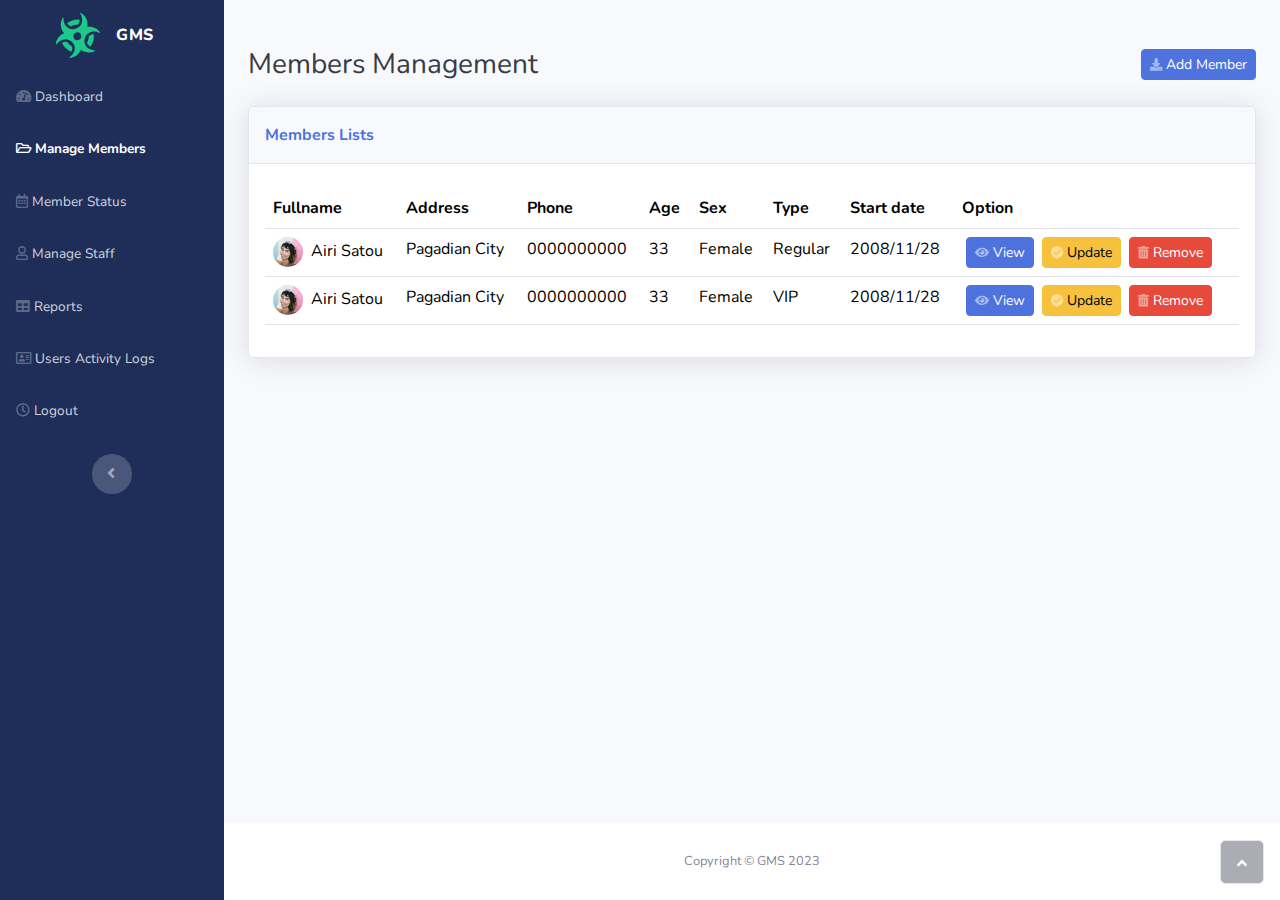
<file: members.html>
<!DOCTYPE html>
<html data-bs-theme="light" lang="en">

<head>
    <meta charset="utf-8">
    <meta name="viewport" content="width=device-width, initial-scale=1.0, shrink-to-fit=no">
    <title>Dashboard - GMS</title>
    <meta name="description" content="Gym Membership System">
    <link rel="stylesheet" href="assets/bootstrap/css/bootstrap.min.css">
    <link rel="stylesheet" href="assets/css/Nunito.css">
    <link rel="stylesheet" href="assets/fonts/fontawesome-all.min.css">
    <link rel="stylesheet" href="assets/css/Navbar-Right-Links-icons.css">
</head>

<body id="page-top">
    <div id="wrapper">
        <nav class="navbar align-items-start sidebar sidebar-dark accordion bg-gradient-primary p-0 navbar-dark" style="background: var(--bs-accordion-active-color);">
            <div class="container-fluid d-flex flex-column p-0"><a class="navbar-brand d-flex justify-content-center align-items-center sidebar-brand m-0" href="#">
                    <div class="sidebar-brand-icon rotate-n-15"><svg xmlns="http://www.w3.org/2000/svg" viewBox="0 -32 576 576" width="1em" height="1em" fill="currentColor" class="text-success" style="font-size: 46px;">
                            <!--! Font Awesome Free 6.4.2 by @fontawesome - https://fontawesome.com License - https://fontawesome.com/license/free (Icons: CC BY 4.0, Fonts: SIL OFL 1.1, Code: MIT License) Copyright 2023 Fonticons, Inc. -->
                            <path d="M173.2 0c-1.8 0-3.5 .7-4.8 2C138.5 32.3 120 74 120 120c0 26.2 6 50.9 16.6 73c-22 2.4-43.8 9.1-64.2 20.5C37.9 232.8 13.3 262.4 .4 296c-.7 1.7-.5 3.7 .5 5.2c2.2 3.7 7.4 4.3 10.6 1.3C64.2 254.3 158 245.1 205 324s-8.1 153.1-77.6 173.2c-4.2 1.2-6.3 5.9-4.1 9.6c1 1.6 2.6 2.7 4.5 3c36.5 5.9 75.2 .1 109.7-19.2c20.4-11.4 37.4-26.5 50.5-43.8c13.1 17.3 30.1 32.4 50.5 43.8c34.5 19.3 73.3 25.2 109.7 19.2c1.9-.3 3.5-1.4 4.5-3c2.2-3.7 .1-8.4-4.1-9.6C379.1 477.1 324 403 371 324s140.7-69.8 193.5-21.4c3.2 2.9 8.4 2.3 10.6-1.3c1-1.6 1.1-3.5 .5-5.2c-12.9-33.6-37.5-63.2-72.1-82.5c-20.4-11.4-42.2-18.1-64.2-20.5C450 170.9 456 146.2 456 120c0-46-18.5-87.7-48.4-118c-1.3-1.3-3-2-4.8-2c-5 0-8.4 5.2-6.7 9.9C421.7 80.5 385.6 176 288 176S154.3 80.5 179.9 9.9c1.7-4.7-1.6-9.9-6.7-9.9zM240 272a48 48 0 1 1 96 0 48 48 0 1 1 -96 0zM181.7 417.6c6.3-11.8 9.8-25.1 8.6-39.8c-19.5-18-34-41.4-41.2-67.8c-12.5-8.1-26.2-11.8-40-12.4c-9-.4-18.1 .6-27.1 2.7c7.8 57.1 38.7 106.8 82.9 139.4c6.8-6.7 12.6-14.1 16.8-22.1zM288 64c-28.8 0-56.3 5.9-81.2 16.5c2 8.3 5 16.2 9 23.5c6.8 12.4 16.7 23.1 30.1 30.3c13.3-4.1 27.5-6.3 42.2-6.3s28.8 2.2 42.2 6.3c13.4-7.2 23.3-17.9 30.1-30.3c4-7.3 7-15.2 9-23.5C344.3 69.9 316.8 64 288 64zM426.9 310c-7.2 26.4-21.7 49.7-41.2 67.8c-1.2 14.7 2.2 28.1 8.6 39.8c4.3 8 10 15.4 16.8 22.1c44.3-32.6 75.2-82.3 82.9-139.4c-9-2.2-18.1-3.1-27.1-2.7c-13.8 .6-27.5 4.4-40 12.4z"></path>
                        </svg></div>
                    <div class="sidebar-brand-text mx-3"><span>GMS</span></div>
                </a>
                <hr class="sidebar-divider my-0">
                <ul class="navbar-nav text-light" id="accordionSidebar">
                    <li class="nav-item"><a class="nav-link" href="dashboard.html"><i class="fas fa-tachometer-alt"></i><span>Dashboard</span></a></li>
                    <li class="nav-item"><a class="nav-link active" href="members.html"><i class="far fa-folder-open"></i><span>Manage Members</span></a></li>
                    <li class="nav-item"><a class="nav-link" href="status.html"><i class="far fa-calendar-alt"></i><span>Member Status</span></a></li>
                    <li class="nav-item"><a class="nav-link" href="staff.html"><i class="far fa-user"></i><span>Manage Staff</span></a></li>
                    <li class="nav-item"><a class="nav-link" href="reports.html"><i class="fas fa-table"></i><span>Reports</span></a></li>
                    <li class="nav-item"><a class="nav-link" href="logs.html"><i class="far fa-address-card"></i><span>Users Activity Logs</span></a></li>
                    <li class="nav-item"><a class="nav-link" href="index.html"><i class="far fa-clock"></i><span>Logout</span></a></li>
                </ul>
                <div class="text-center d-none d-md-inline"><button class="btn rounded-circle border-0" id="sidebarToggle" type="button"></button></div>
            </div>
        </nav>
        <div class="d-flex flex-column" id="content-wrapper">
            <div id="content" class="mt-5">
                <div class="container-fluid">
                    <div class="d-sm-flex justify-content-between align-items-center mb-4">
                        <h3 class="text-dark mb-0">Members Management</h3><button class="btn btn-primary btn-sm d-none d-sm-inline-block" type="button" data-bs-target="#add" data-bs-toggle="modal"><i class="fas fa-download fa-sm text-white-50"></i>&nbsp;Add Member</button>
                    </div>
                    <div class="card shadow">
                        <div class="card-header py-3">
                            <p class="text-primary m-0 fw-bold">Members Lists</p>
                        </div>
                        <div class="card-body">
                            <div class="table-responsive table mt-2" id="dataTable-1" role="grid" aria-describedby="dataTable_info">
                                <table class="table my-0" id="dataTable">
                                    <thead>
                                        <tr>
                                            <th>Fullname</th>
                                            <th>Address</th>
                                            <th>Phone</th>
                                            <th>Age</th>
                                            <th>Sex</th>
                                            <th>Type</th>
                                            <th>Start date</th>
                                            <th>Option</th>
                                        </tr>
                                    </thead>
                                    <tbody>
                                        <tr>
                                            <td><img class="rounded-circle me-2" width="30" height="30" src="assets/img/avatars/avatar1.jpeg">Airi Satou</td>
                                            <td>Pagadian City</td>
                                            <td>0000000000</td>
                                            <td>33</td>
                                            <td>Female</td>
                                            <td>Regular</td>
                                            <td>2008/11/28</td>
                                            <td><button class="btn btn-primary btn-sm d-none d-sm-inline-block mx-1" id="my-1" type="button" data-bs-target="#add" data-bs-toggle="modal"><i class="fas fa-eye fa-sm text-white-50"></i>&nbsp;View</button><button class="btn btn-warning btn-sm d-none d-sm-inline-block mx-1" id="my-1" type="button" data-bs-target="#add" data-bs-toggle="modal"><i class="fas fa-check-circle fa-sm text-white-50"></i>&nbsp;Update</button><button class="btn btn-danger btn-sm d-none d-sm-inline-block mx-1" id="my0" type="button" data-bs-target="#add" data-bs-toggle="modal"><i class="fas fa-trash-alt fa-sm text-white-50"></i>&nbsp;Remove</button></td>
                                        </tr>
                                        <tr>
                                            <td><img class="rounded-circle me-2" width="30" height="30" src="assets/img/avatars/avatar1.jpeg">Airi Satou</td>
                                            <td>Pagadian City</td>
                                            <td>0000000000</td>
                                            <td>33</td>
                                            <td>Female</td>
                                            <td>VIP</td>
                                            <td>2008/11/28</td>
                                            <td><button class="btn btn-primary btn-sm d-none d-sm-inline-block mx-1" id="my-2" type="button" data-bs-target="#add" data-bs-toggle="modal"><i class="fas fa-eye fa-sm text-white-50"></i>&nbsp;View</button><button class="btn btn-warning btn-sm d-none d-sm-inline-block mx-1" id="my-3" type="button" data-bs-target="#add" data-bs-toggle="modal"><i class="fas fa-check-circle fa-sm text-white-50"></i>&nbsp;Update</button><button class="btn btn-danger btn-sm d-none d-sm-inline-block mx-1" id="my-4" type="button" data-bs-target="#add" data-bs-toggle="modal"><i class="fas fa-trash-alt fa-sm text-white-50"></i>&nbsp;Remove</button></td>
                                        </tr>
                                    </tbody>
                                    <tfoot>
                                        <tr></tr>
                                    </tfoot>
                                </table>
                            </div>
                        </div>
                    </div>
                </div>
            </div>
            <footer class="bg-white sticky-footer">
                <div class="container my-auto">
                    <div class="text-center my-auto copyright"><span>Copyright © GMS 2023</span></div>
                </div>
            </footer>
        </div><a class="border rounded d-inline scroll-to-top" href="#page-top"><i class="fas fa-angle-up"></i></a>
    </div>
    <div class="modal fade" role="dialog" tabindex="-1" id="add">
        <div class="modal-dialog" role="document">
            <div class="modal-content">
                <div class="modal-header">
                    <h4 class="modal-title">Add Member</h4><button class="btn-close" type="button" aria-label="Close" data-bs-dismiss="modal"></button>
                </div>
                <div class="modal-body">
                    <form>
                        <div class="row">
                            <div class="col">
                                <div class="form-floating mb-3"><input class="form-control form-control" type="text" placeholder="Fullname" name="fullname"><label class="form-label" for="floatingInput">Fullname</label></div>
                            </div>
                            <div class="col">
                                <div class="form-floating"><select class="form-select form-select" aria-label="Floating label select example" id="floatingSelect" name="sex">
                                        <option value="Male">Male</option>
                                        <option value="Female">Female</option>
                                    </select><label class="form-label" for="floatingSelect">Sex</label></div>
                            </div>
                        </div>
                        <div class="form-floating mb-3"><input class="form-control form-control" type="text" placeholder="Address" name="address"><label class="form-label" for="floatingInput">Address</label></div>
                        <div class="form-floating mb-3"><input class="form-control form-control" type="text" placeholder="Phone" name="phone"><label class="form-label" for="floatingInput">Phone</label></div>
                        <div class="row">
                            <div class="col">
                                <div class="form-floating mb-3"><input class="form-control form-control" placeholder="" type="date" name="start_date"><label class="form-label" for="floatingInput">Start Date</label></div>
                            </div>
                            <div class="col">
                                <div class="form-floating mb-3"><input class="form-control form-control" placeholder="" type="date" name="birthdate"><label class="form-label" for="floatingInput">Birthdate</label></div>
                            </div>
                        </div>
                        <div class="form-floating"><select class="form-select form-select" aria-label="Floating label select example" id="floatingSelect-1" name="type">
                                <option value="Regular">₱300 Regular (Membership)</option>
                                <option value="Premium">₱500 Premium (Membership, Coach, Personal Locker)</option>
                                <option value="VIP">₱800 VIP (Membership, ID Card, Coach, Personal Locker)</option>
                            </select><label class="form-label" for="floatingSelect">Type</label></div>
                    </form>
                </div>
                <div class="modal-footer"><button class="btn btn-light" type="button" data-bs-dismiss="modal">Close</button><button class="btn btn-primary" type="button">Save</button></div>
            </div>
        </div>
    </div>
    <div class="modal fade" role="dialog" tabindex="-1" id="update">
        <div class="modal-dialog" role="document">
            <div class="modal-content">
                <div class="modal-header">
                    <h4 class="modal-title">Update Member</h4><button class="btn-close" type="button" aria-label="Close" data-bs-dismiss="modal"></button>
                </div>
                <div class="modal-body">
                    <form>
                        <div class="row">
                            <div class="col">
                                <div class="form-floating mb-3"><input class="form-control form-control" type="text" placeholder="Fullname" name="fullname"><label class="form-label" for="floatingInput">Fullname</label></div>
                            </div>
                            <div class="col">
                                <div class="form-floating"><select class="form-select form-select" aria-label="Floating label select example" id="floatingSelect-2" name="sex">
                                        <option value="Male">Male</option>
                                        <option value="Female">Female</option>
                                    </select><label class="form-label" for="floatingSelect">Sex</label></div>
                            </div>
                        </div>
                        <div class="form-floating mb-3"><input class="form-control form-control" type="text" placeholder="Address" name="address"><label class="form-label" for="floatingInput">Address</label></div>
                        <div class="form-floating mb-3"><input class="form-control form-control" type="text" placeholder="Phone" name="phone"><label class="form-label" for="floatingInput">Phone</label></div>
                        <div class="row">
                            <div class="col">
                                <div class="form-floating mb-3"><input class="form-control form-control" placeholder="" type="date" name="start_date"><label class="form-label" for="floatingInput">Start Date</label></div>
                            </div>
                            <div class="col">
                                <div class="form-floating mb-3"><input class="form-control form-control" placeholder="" type="date" name="birthdate"><label class="form-label" for="floatingInput">Birthdate</label></div>
                            </div>
                        </div>
                        <div class="form-floating"><select class="form-select form-select" aria-label="Floating label select example" id="floatingSelect-3" name="type">
                                <option value="Regular">₱300 Regular (Membership)</option>
                                <option value="Premium">₱500 Premium (Membership, Coach, Personal Locker)</option>
                                <option value="VIP">₱800 VIP (Membership, ID Card, Coach, Personal Locker)</option>
                            </select><label class="form-label" for="floatingSelect">Type</label></div>
                    </form>
                </div>
                <div class="modal-footer"><button class="btn btn-light" type="button" data-bs-dismiss="modal">Close</button><button class="btn btn-primary" type="button">Save</button></div>
            </div>
        </div>
    </div>
    <div class="modal fade" role="dialog" tabindex="-1" id="remove">
        <div class="modal-dialog" role="document">
            <div class="modal-content">
                <div class="modal-header">
                    <h4 class="modal-title">Remove Member</h4><button class="btn-close" type="button" aria-label="Close" data-bs-dismiss="modal"></button>
                </div>
                <div class="modal-body">
                    <p>Are you sure you want to remove this member?</p>
                </div>
                <div class="modal-footer"><button class="btn btn-light" type="button" data-bs-dismiss="modal">No</button><button class="btn btn-danger" type="button">Yes</button></div>
            </div>
        </div>
    </div>
    <script src="assets/bootstrap/js/bootstrap.min.js"></script>
    <script src="assets/js/bs-init.js"></script>
    <script src="assets/js/theme.js"></script>
</body>

</html>
</file>
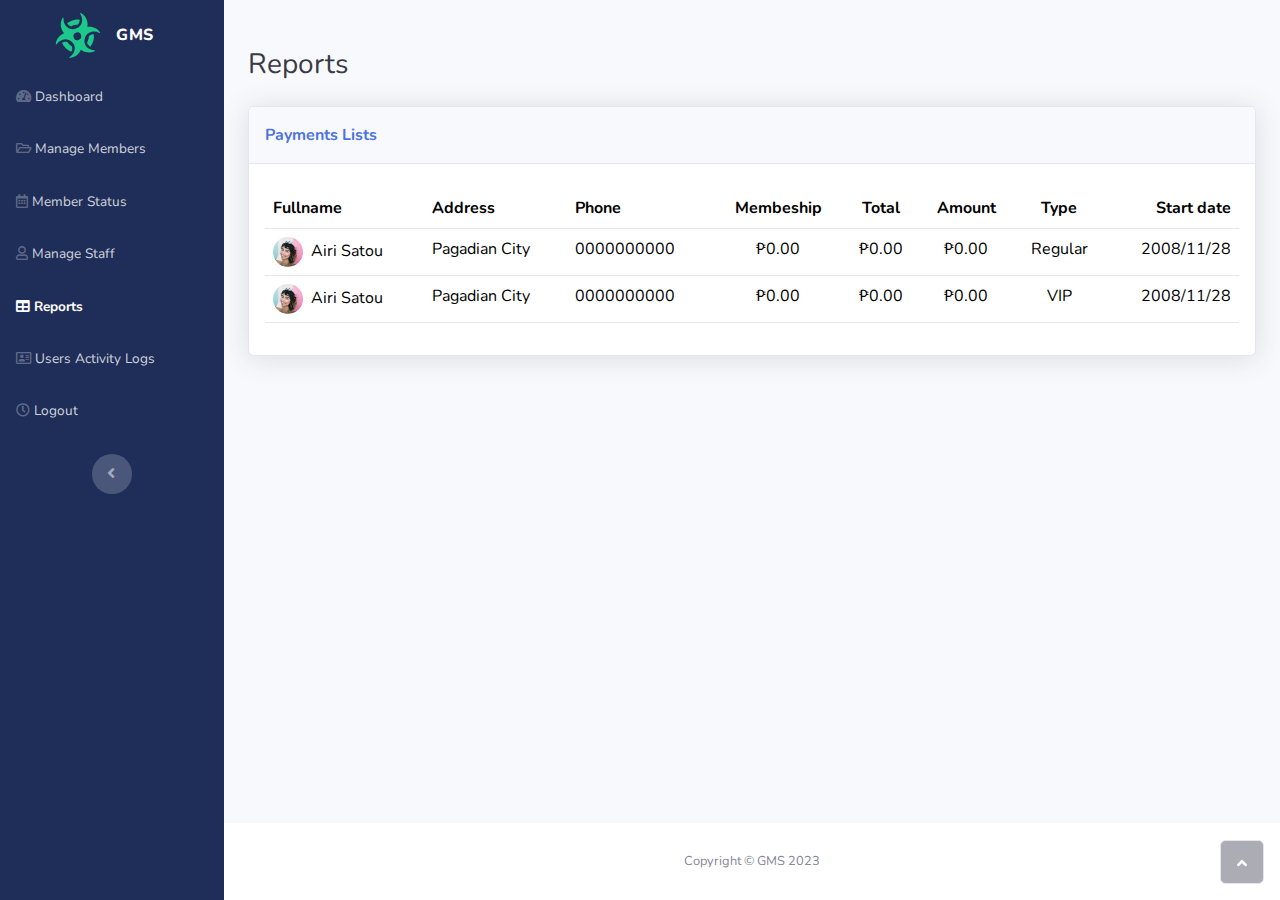
<file: reports.html>
<!DOCTYPE html>
<html data-bs-theme="light" lang="en">

<head>
    <meta charset="utf-8">
    <meta name="viewport" content="width=device-width, initial-scale=1.0, shrink-to-fit=no">
    <title>Dashboard - GMS</title>
    <meta name="description" content="Gym Membership System">
    <link rel="stylesheet" href="assets/bootstrap/css/bootstrap.min.css">
    <link rel="stylesheet" href="assets/css/Nunito.css">
    <link rel="stylesheet" href="assets/fonts/fontawesome-all.min.css">
    <link rel="stylesheet" href="assets/css/Navbar-Right-Links-icons.css">
</head>

<body id="page-top">
    <div id="wrapper">
        <nav class="navbar align-items-start sidebar sidebar-dark accordion bg-gradient-primary p-0 navbar-dark" style="background: var(--bs-accordion-active-color);">
            <div class="container-fluid d-flex flex-column p-0"><a class="navbar-brand d-flex justify-content-center align-items-center sidebar-brand m-0" href="#">
                    <div class="sidebar-brand-icon rotate-n-15"><svg xmlns="http://www.w3.org/2000/svg" viewBox="0 -32 576 576" width="1em" height="1em" fill="currentColor" class="text-success" style="font-size: 46px;">
                            <!--! Font Awesome Free 6.4.2 by @fontawesome - https://fontawesome.com License - https://fontawesome.com/license/free (Icons: CC BY 4.0, Fonts: SIL OFL 1.1, Code: MIT License) Copyright 2023 Fonticons, Inc. -->
                            <path d="M173.2 0c-1.8 0-3.5 .7-4.8 2C138.5 32.3 120 74 120 120c0 26.2 6 50.9 16.6 73c-22 2.4-43.8 9.1-64.2 20.5C37.9 232.8 13.3 262.4 .4 296c-.7 1.7-.5 3.7 .5 5.2c2.2 3.7 7.4 4.3 10.6 1.3C64.2 254.3 158 245.1 205 324s-8.1 153.1-77.6 173.2c-4.2 1.2-6.3 5.9-4.1 9.6c1 1.6 2.6 2.7 4.5 3c36.5 5.9 75.2 .1 109.7-19.2c20.4-11.4 37.4-26.5 50.5-43.8c13.1 17.3 30.1 32.4 50.5 43.8c34.5 19.3 73.3 25.2 109.7 19.2c1.9-.3 3.5-1.4 4.5-3c2.2-3.7 .1-8.4-4.1-9.6C379.1 477.1 324 403 371 324s140.7-69.8 193.5-21.4c3.2 2.9 8.4 2.3 10.6-1.3c1-1.6 1.1-3.5 .5-5.2c-12.9-33.6-37.5-63.2-72.1-82.5c-20.4-11.4-42.2-18.1-64.2-20.5C450 170.9 456 146.2 456 120c0-46-18.5-87.7-48.4-118c-1.3-1.3-3-2-4.8-2c-5 0-8.4 5.2-6.7 9.9C421.7 80.5 385.6 176 288 176S154.3 80.5 179.9 9.9c1.7-4.7-1.6-9.9-6.7-9.9zM240 272a48 48 0 1 1 96 0 48 48 0 1 1 -96 0zM181.7 417.6c6.3-11.8 9.8-25.1 8.6-39.8c-19.5-18-34-41.4-41.2-67.8c-12.5-8.1-26.2-11.8-40-12.4c-9-.4-18.1 .6-27.1 2.7c7.8 57.1 38.7 106.8 82.9 139.4c6.8-6.7 12.6-14.1 16.8-22.1zM288 64c-28.8 0-56.3 5.9-81.2 16.5c2 8.3 5 16.2 9 23.5c6.8 12.4 16.7 23.1 30.1 30.3c13.3-4.1 27.5-6.3 42.2-6.3s28.8 2.2 42.2 6.3c13.4-7.2 23.3-17.9 30.1-30.3c4-7.3 7-15.2 9-23.5C344.3 69.9 316.8 64 288 64zM426.9 310c-7.2 26.4-21.7 49.7-41.2 67.8c-1.2 14.7 2.2 28.1 8.6 39.8c4.3 8 10 15.4 16.8 22.1c44.3-32.6 75.2-82.3 82.9-139.4c-9-2.2-18.1-3.1-27.1-2.7c-13.8 .6-27.5 4.4-40 12.4z"></path>
                        </svg></div>
                    <div class="sidebar-brand-text mx-3"><span>GMS</span></div>
                </a>
                <hr class="sidebar-divider my-0">
                <ul class="navbar-nav text-light" id="accordionSidebar">
                    <li class="nav-item"><a class="nav-link" href="dashboard.html"><i class="fas fa-tachometer-alt"></i><span>Dashboard</span></a></li>
                    <li class="nav-item"><a class="nav-link" href="members.html"><i class="far fa-folder-open"></i><span>Manage Members</span></a></li>
                    <li class="nav-item"><a class="nav-link" href="status.html"><i class="far fa-calendar-alt"></i><span>Member Status</span></a></li>
                    <li class="nav-item"><a class="nav-link" href="staff.html"><i class="far fa-user"></i><span>Manage Staff</span></a></li>
                    <li class="nav-item"><a class="nav-link active" href="reports.html"><i class="fas fa-table"></i><span>Reports</span></a></li>
                    <li class="nav-item"><a class="nav-link" href="logs.html"><i class="far fa-address-card"></i><span>Users Activity Logs</span></a></li>
                    <li class="nav-item"><a class="nav-link" href="index.html"><i class="far fa-clock"></i><span>Logout</span></a></li>
                </ul>
                <div class="text-center d-none d-md-inline"><button class="btn rounded-circle border-0" id="sidebarToggle" type="button"></button></div>
            </div>
        </nav>
        <div class="d-flex flex-column" id="content-wrapper">
            <div id="content" class="mt-5">
                <div class="container-fluid">
                    <div class="d-sm-flex justify-content-between align-items-center mb-4">
                        <h3 class="text-dark mb-0">Reports</h3>
                    </div>
                    <div class="card shadow">
                        <div class="card-header py-3">
                            <p class="text-primary m-0 fw-bold">Payments Lists</p>
                        </div>
                        <div class="card-body">
                            <div class="table-responsive table mt-2" id="dataTable-1" role="grid" aria-describedby="dataTable_info">
                                <table class="table my-0" id="dataTable">
                                    <thead>
                                        <tr>
                                            <th>Fullname</th>
                                            <th>Address</th>
                                            <th>Phone</th>
                                            <th class="text-center">Membeship</th>
                                            <th class="text-center">Total</th>
                                            <th class="text-center">Amount</th>
                                            <th class="text-center">Type</th>
                                            <th class="text-end">Start date</th>
                                        </tr>
                                    </thead>
                                    <tbody>
                                        <tr>
                                            <td><img class="rounded-circle me-2" width="30" height="30" src="assets/img/avatars/avatar1.jpeg">Airi Satou</td>
                                            <td>Pagadian City</td>
                                            <td>0000000000</td>
                                            <td class="text-center">₱0.00</td>
                                            <td class="text-center">₱0.00</td>
                                            <td class="text-center">₱0.00</td>
                                            <td class="text-center">Regular</td>
                                            <td class="text-end">2008/11/28</td>
                                        </tr>
                                        <tr>
                                            <td><img class="rounded-circle me-2" width="30" height="30" src="assets/img/avatars/avatar1.jpeg">Airi Satou</td>
                                            <td>Pagadian City</td>
                                            <td>0000000000</td>
                                            <td class="text-center">₱0.00</td>
                                            <td class="text-center">₱0.00</td>
                                            <td class="text-center">₱0.00</td>
                                            <td class="text-center">VIP</td>
                                            <td class="text-end">2008/11/28</td>
                                        </tr>
                                    </tbody>
                                    <tfoot>
                                        <tr></tr>
                                    </tfoot>
                                </table>
                            </div>
                        </div>
                    </div>
                </div>
            </div>
            <footer class="bg-white sticky-footer">
                <div class="container my-auto">
                    <div class="text-center my-auto copyright"><span>Copyright © GMS 2023</span></div>
                </div>
            </footer>
        </div><a class="border rounded d-inline scroll-to-top" href="#page-top"><i class="fas fa-angle-up"></i></a>
    </div>
    <script src="assets/bootstrap/js/bootstrap.min.js"></script>
    <script src="assets/js/bs-init.js"></script>
    <script src="assets/js/theme.js"></script>
</body>

</html>
</file>
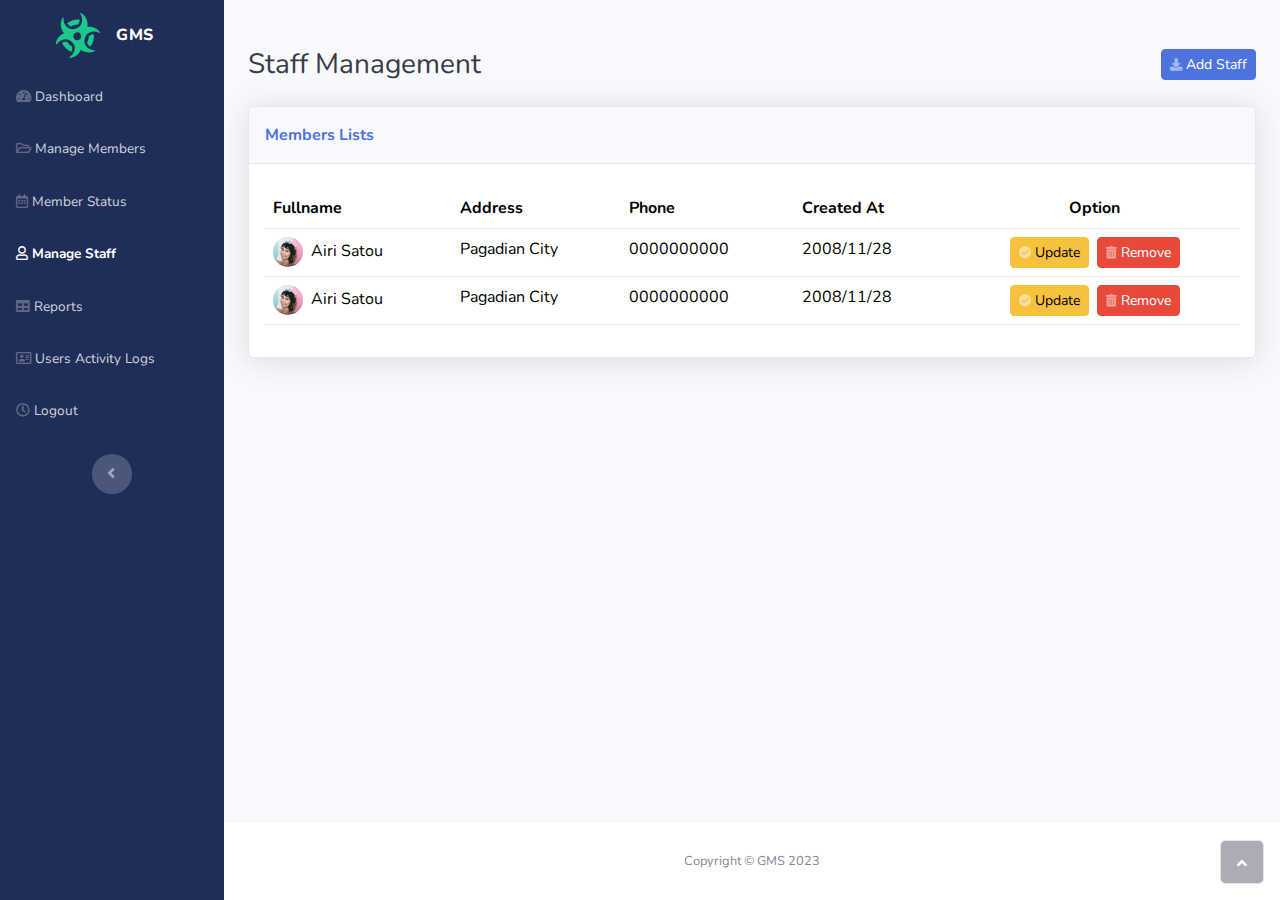
<file: staff.html>
<!DOCTYPE html>
<html data-bs-theme="light" lang="en">

<head>
    <meta charset="utf-8">
    <meta name="viewport" content="width=device-width, initial-scale=1.0, shrink-to-fit=no">
    <title>Dashboard - GMS</title>
    <meta name="description" content="Gym Membership System">
    <link rel="stylesheet" href="assets/bootstrap/css/bootstrap.min.css">
    <link rel="stylesheet" href="assets/css/Nunito.css">
    <link rel="stylesheet" href="assets/fonts/fontawesome-all.min.css">
    <link rel="stylesheet" href="assets/css/Navbar-Right-Links-icons.css">
</head>

<body id="page-top">
    <div id="wrapper">
        <nav class="navbar align-items-start sidebar sidebar-dark accordion bg-gradient-primary p-0 navbar-dark" style="background: var(--bs-accordion-active-color);">
            <div class="container-fluid d-flex flex-column p-0"><a class="navbar-brand d-flex justify-content-center align-items-center sidebar-brand m-0" href="#">
                    <div class="sidebar-brand-icon rotate-n-15"><svg xmlns="http://www.w3.org/2000/svg" viewBox="0 -32 576 576" width="1em" height="1em" fill="currentColor" class="text-success" style="font-size: 46px;">
                            <!--! Font Awesome Free 6.4.2 by @fontawesome - https://fontawesome.com License - https://fontawesome.com/license/free (Icons: CC BY 4.0, Fonts: SIL OFL 1.1, Code: MIT License) Copyright 2023 Fonticons, Inc. -->
                            <path d="M173.2 0c-1.8 0-3.5 .7-4.8 2C138.5 32.3 120 74 120 120c0 26.2 6 50.9 16.6 73c-22 2.4-43.8 9.1-64.2 20.5C37.9 232.8 13.3 262.4 .4 296c-.7 1.7-.5 3.7 .5 5.2c2.2 3.7 7.4 4.3 10.6 1.3C64.2 254.3 158 245.1 205 324s-8.1 153.1-77.6 173.2c-4.2 1.2-6.3 5.9-4.1 9.6c1 1.6 2.6 2.7 4.5 3c36.5 5.9 75.2 .1 109.7-19.2c20.4-11.4 37.4-26.5 50.5-43.8c13.1 17.3 30.1 32.4 50.5 43.8c34.5 19.3 73.3 25.2 109.7 19.2c1.9-.3 3.5-1.4 4.5-3c2.2-3.7 .1-8.4-4.1-9.6C379.1 477.1 324 403 371 324s140.7-69.8 193.5-21.4c3.2 2.9 8.4 2.3 10.6-1.3c1-1.6 1.1-3.5 .5-5.2c-12.9-33.6-37.5-63.2-72.1-82.5c-20.4-11.4-42.2-18.1-64.2-20.5C450 170.9 456 146.2 456 120c0-46-18.5-87.7-48.4-118c-1.3-1.3-3-2-4.8-2c-5 0-8.4 5.2-6.7 9.9C421.7 80.5 385.6 176 288 176S154.3 80.5 179.9 9.9c1.7-4.7-1.6-9.9-6.7-9.9zM240 272a48 48 0 1 1 96 0 48 48 0 1 1 -96 0zM181.7 417.6c6.3-11.8 9.8-25.1 8.6-39.8c-19.5-18-34-41.4-41.2-67.8c-12.5-8.1-26.2-11.8-40-12.4c-9-.4-18.1 .6-27.1 2.7c7.8 57.1 38.7 106.8 82.9 139.4c6.8-6.7 12.6-14.1 16.8-22.1zM288 64c-28.8 0-56.3 5.9-81.2 16.5c2 8.3 5 16.2 9 23.5c6.8 12.4 16.7 23.1 30.1 30.3c13.3-4.1 27.5-6.3 42.2-6.3s28.8 2.2 42.2 6.3c13.4-7.2 23.3-17.9 30.1-30.3c4-7.3 7-15.2 9-23.5C344.3 69.9 316.8 64 288 64zM426.9 310c-7.2 26.4-21.7 49.7-41.2 67.8c-1.2 14.7 2.2 28.1 8.6 39.8c4.3 8 10 15.4 16.8 22.1c44.3-32.6 75.2-82.3 82.9-139.4c-9-2.2-18.1-3.1-27.1-2.7c-13.8 .6-27.5 4.4-40 12.4z"></path>
                        </svg></div>
                    <div class="sidebar-brand-text mx-3"><span>GMS</span></div>
                </a>
                <hr class="sidebar-divider my-0">
                <ul class="navbar-nav text-light" id="accordionSidebar">
                    <li class="nav-item"><a class="nav-link" href="dashboard.html"><i class="fas fa-tachometer-alt"></i><span>Dashboard</span></a></li>
                    <li class="nav-item"><a class="nav-link" href="members.html"><i class="far fa-folder-open"></i><span>Manage Members</span></a></li>
                    <li class="nav-item"><a class="nav-link" href="status.html"><i class="far fa-calendar-alt"></i><span>Member Status</span></a></li>
                    <li class="nav-item"><a class="nav-link active" href="staff.html"><i class="far fa-user"></i><span>Manage Staff</span></a></li>
                    <li class="nav-item"><a class="nav-link" href="reports.html"><i class="fas fa-table"></i><span>Reports</span></a></li>
                    <li class="nav-item"><a class="nav-link" href="logs.html"><i class="far fa-address-card"></i><span>Users Activity Logs</span></a></li>
                    <li class="nav-item"><a class="nav-link" href="index.html"><i class="far fa-clock"></i><span>Logout</span></a></li>
                </ul>
                <div class="text-center d-none d-md-inline"><button class="btn rounded-circle border-0" id="sidebarToggle" type="button"></button></div>
            </div>
        </nav>
        <div class="d-flex flex-column" id="content-wrapper">
            <div id="content" class="mt-5">
                <div class="container-fluid">
                    <div class="d-sm-flex justify-content-between align-items-center mb-4">
                        <h3 class="text-dark mb-0">Staff Management</h3><button class="btn btn-primary btn-sm d-none d-sm-inline-block" type="button" data-bs-target="#add" data-bs-toggle="modal"><i class="fas fa-download fa-sm text-white-50"></i>&nbsp;Add Staff</button>
                    </div>
                    <div class="card shadow">
                        <div class="card-header py-3">
                            <p class="text-primary m-0 fw-bold">Members Lists</p>
                        </div>
                        <div class="card-body">
                            <div class="table-responsive table mt-2" id="dataTable-1" role="grid" aria-describedby="dataTable_info">
                                <table class="table my-0" id="dataTable">
                                    <thead>
                                        <tr>
                                            <th>Fullname</th>
                                            <th>Address</th>
                                            <th>Phone</th>
                                            <th>Created At</th>
                                            <th class="text-center">Option</th>
                                        </tr>
                                    </thead>
                                    <tbody>
                                        <tr>
                                            <td><img class="rounded-circle me-2" width="30" height="30" src="assets/img/avatars/avatar1.jpeg">Airi Satou</td>
                                            <td>Pagadian City</td>
                                            <td>0000000000</td>
                                            <td>2008/11/28</td>
                                            <td class="text-center"><button class="btn btn-warning btn-sm d-none d-sm-inline-block mx-1" id="my-6" type="button" data-bs-target="#update" data-bs-toggle="modal"><i class="fas fa-check-circle fa-sm text-white-50"></i>&nbsp;Update</button><button class="btn btn-danger btn-sm d-none d-sm-inline-block mx-1" id="my0" type="button" data-bs-target="#remove" data-bs-toggle="modal"><i class="fas fa-trash-alt fa-sm text-white-50"></i>&nbsp;Remove</button></td>
                                        </tr>
                                        <tr>
                                            <td><img class="rounded-circle me-2" width="30" height="30" src="assets/img/avatars/avatar1.jpeg">Airi Satou</td>
                                            <td>Pagadian City</td>
                                            <td>0000000000</td>
                                            <td>2008/11/28</td>
                                            <td class="text-center"><button class="btn btn-warning btn-sm d-none d-sm-inline-block mx-1" id="my-3" type="button" data-bs-target="#update" data-bs-toggle="modal"><i class="fas fa-check-circle fa-sm text-white-50"></i>&nbsp;Update</button><button class="btn btn-danger btn-sm d-none d-sm-inline-block mx-1" id="my-4" type="button" data-bs-target="#remove" data-bs-toggle="modal"><i class="fas fa-trash-alt fa-sm text-white-50"></i>&nbsp;Remove</button></td>
                                        </tr>
                                    </tbody>
                                    <tfoot>
                                        <tr></tr>
                                    </tfoot>
                                </table>
                            </div>
                        </div>
                    </div>
                </div>
            </div>
            <footer class="bg-white sticky-footer">
                <div class="container my-auto">
                    <div class="text-center my-auto copyright"><span>Copyright © GMS 2023</span></div>
                </div>
            </footer>
        </div><a class="border rounded d-inline scroll-to-top" href="#page-top"><i class="fas fa-angle-up"></i></a>
    </div>
    <div class="modal fade" role="dialog" tabindex="-1" id="add">
        <div class="modal-dialog" role="document">
            <div class="modal-content">
                <div class="modal-header">
                    <h4 class="modal-title">Add Staff</h4><button class="btn-close" type="button" aria-label="Close" data-bs-dismiss="modal"></button>
                </div>
                <div class="modal-body">
                    <div class="form-floating mb-3"><input type="text" class="form-control" placeholder="Fullname" name="fullname"><label class="form-label" for="floatingInput">Fullname</label></div>
                    <div class="form-floating mb-3"><input type="text" class="form-control" placeholder="Address" name="address"><label class="form-label" for="floatingInput">Address</label></div>
                    <div class="form-floating mb-3"><input type="text" class="form-control" placeholder="Phone" name="phone"><label class="form-label" for="floatingInput">Phone</label></div>
                </div>
                <div class="modal-footer"><button class="btn btn-light" type="button" data-bs-dismiss="modal">Close</button><button class="btn btn-primary" type="button">Save</button></div>
            </div>
        </div>
    </div>
    <div class="modal fade" role="dialog" tabindex="-1" id="update">
        <div class="modal-dialog" role="document">
            <div class="modal-content">
                <div class="modal-header">
                    <h4 class="modal-title">Update Staff</h4><button class="btn-close" type="button" aria-label="Close" data-bs-dismiss="modal"></button>
                </div>
                <div class="modal-body">
                    <div class="form-floating mb-3"><input type="text" class="form-control" placeholder="Fullname" name="fullname"><label class="form-label" for="floatingInput">Fullname</label></div>
                    <div class="form-floating mb-3"><input type="text" class="form-control" placeholder="Address" name="address"><label class="form-label" for="floatingInput">Address</label></div>
                    <div class="form-floating mb-3"><input type="text" class="form-control" placeholder="Phone" name="phone"><label class="form-label" for="floatingInput">Phone</label></div>
                </div>
                <div class="modal-footer"><button class="btn btn-light" type="button" data-bs-dismiss="modal">Close</button><button class="btn btn-primary" type="button">Save</button></div>
            </div>
        </div>
    </div>
    <div class="modal fade" role="dialog" tabindex="-1" id="remove">
        <div class="modal-dialog" role="document">
            <div class="modal-content">
                <div class="modal-header">
                    <h4 class="modal-title">Remove Staff</h4><button class="btn-close" type="button" aria-label="Close" data-bs-dismiss="modal"></button>
                </div>
                <div class="modal-body">
                    <p>Are you sure you want to remove this staff?</p>
                </div>
                <div class="modal-footer"><button class="btn btn-light" type="button" data-bs-dismiss="modal">No</button><button class="btn btn-danger" type="button">Yes</button></div>
            </div>
        </div>
    </div>
    <script src="assets/bootstrap/js/bootstrap.min.js"></script>
    <script src="assets/js/bs-init.js"></script>
    <script src="assets/js/theme.js"></script>
</body>

</html>
</file>
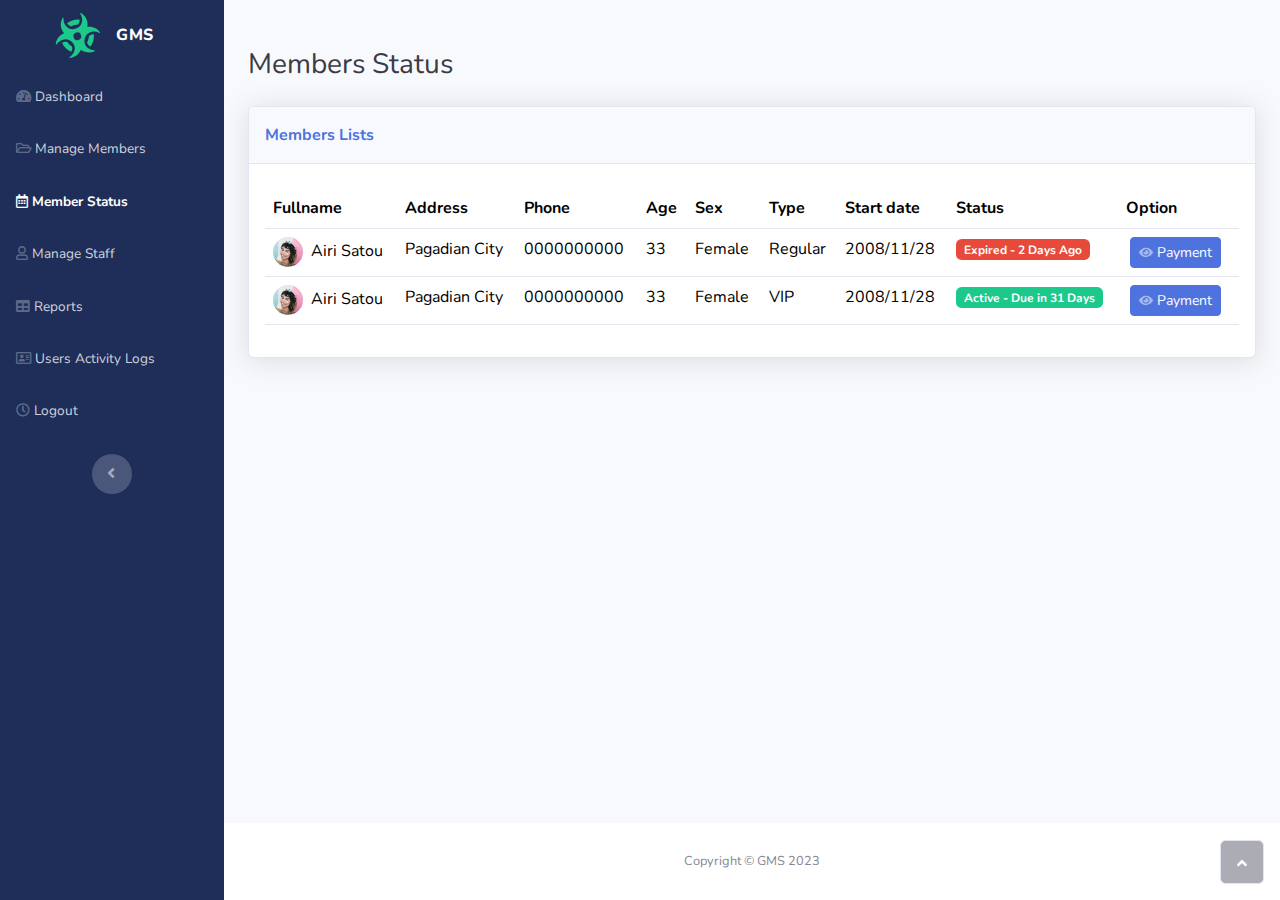
<file: status.html>
<!DOCTYPE html>
<html data-bs-theme="light" lang="en">

<head>
    <meta charset="utf-8">
    <meta name="viewport" content="width=device-width, initial-scale=1.0, shrink-to-fit=no">
    <title>Dashboard - GMS</title>
    <meta name="description" content="Gym Membership System">
    <link rel="stylesheet" href="assets/bootstrap/css/bootstrap.min.css">
    <link rel="stylesheet" href="assets/css/Nunito.css">
    <link rel="stylesheet" href="assets/fonts/fontawesome-all.min.css">
    <link rel="stylesheet" href="assets/css/Navbar-Right-Links-icons.css">
</head>

<body id="page-top">
    <div id="wrapper">
        <nav class="navbar align-items-start sidebar sidebar-dark accordion bg-gradient-primary p-0 navbar-dark" style="background: var(--bs-accordion-active-color);">
            <div class="container-fluid d-flex flex-column p-0"><a class="navbar-brand d-flex justify-content-center align-items-center sidebar-brand m-0" href="#">
                    <div class="sidebar-brand-icon rotate-n-15"><svg xmlns="http://www.w3.org/2000/svg" viewBox="0 -32 576 576" width="1em" height="1em" fill="currentColor" class="text-success" style="font-size: 46px;">
                            <!--! Font Awesome Free 6.4.2 by @fontawesome - https://fontawesome.com License - https://fontawesome.com/license/free (Icons: CC BY 4.0, Fonts: SIL OFL 1.1, Code: MIT License) Copyright 2023 Fonticons, Inc. -->
                            <path d="M173.2 0c-1.8 0-3.5 .7-4.8 2C138.5 32.3 120 74 120 120c0 26.2 6 50.9 16.6 73c-22 2.4-43.8 9.1-64.2 20.5C37.9 232.8 13.3 262.4 .4 296c-.7 1.7-.5 3.7 .5 5.2c2.2 3.7 7.4 4.3 10.6 1.3C64.2 254.3 158 245.1 205 324s-8.1 153.1-77.6 173.2c-4.2 1.2-6.3 5.9-4.1 9.6c1 1.6 2.6 2.7 4.5 3c36.5 5.9 75.2 .1 109.7-19.2c20.4-11.4 37.4-26.5 50.5-43.8c13.1 17.3 30.1 32.4 50.5 43.8c34.5 19.3 73.3 25.2 109.7 19.2c1.9-.3 3.5-1.4 4.5-3c2.2-3.7 .1-8.4-4.1-9.6C379.1 477.1 324 403 371 324s140.7-69.8 193.5-21.4c3.2 2.9 8.4 2.3 10.6-1.3c1-1.6 1.1-3.5 .5-5.2c-12.9-33.6-37.5-63.2-72.1-82.5c-20.4-11.4-42.2-18.1-64.2-20.5C450 170.9 456 146.2 456 120c0-46-18.5-87.7-48.4-118c-1.3-1.3-3-2-4.8-2c-5 0-8.4 5.2-6.7 9.9C421.7 80.5 385.6 176 288 176S154.3 80.5 179.9 9.9c1.7-4.7-1.6-9.9-6.7-9.9zM240 272a48 48 0 1 1 96 0 48 48 0 1 1 -96 0zM181.7 417.6c6.3-11.8 9.8-25.1 8.6-39.8c-19.5-18-34-41.4-41.2-67.8c-12.5-8.1-26.2-11.8-40-12.4c-9-.4-18.1 .6-27.1 2.7c7.8 57.1 38.7 106.8 82.9 139.4c6.8-6.7 12.6-14.1 16.8-22.1zM288 64c-28.8 0-56.3 5.9-81.2 16.5c2 8.3 5 16.2 9 23.5c6.8 12.4 16.7 23.1 30.1 30.3c13.3-4.1 27.5-6.3 42.2-6.3s28.8 2.2 42.2 6.3c13.4-7.2 23.3-17.9 30.1-30.3c4-7.3 7-15.2 9-23.5C344.3 69.9 316.8 64 288 64zM426.9 310c-7.2 26.4-21.7 49.7-41.2 67.8c-1.2 14.7 2.2 28.1 8.6 39.8c4.3 8 10 15.4 16.8 22.1c44.3-32.6 75.2-82.3 82.9-139.4c-9-2.2-18.1-3.1-27.1-2.7c-13.8 .6-27.5 4.4-40 12.4z"></path>
                        </svg></div>
                    <div class="sidebar-brand-text mx-3"><span>GMS</span></div>
                </a>
                <hr class="sidebar-divider my-0">
                <ul class="navbar-nav text-light" id="accordionSidebar">
                    <li class="nav-item"><a class="nav-link" href="dashboard.html"><i class="fas fa-tachometer-alt"></i><span>Dashboard</span></a></li>
                    <li class="nav-item"><a class="nav-link" href="members.html"><i class="far fa-folder-open"></i><span>Manage Members</span></a></li>
                    <li class="nav-item"><a class="nav-link active" href="status.html"><i class="far fa-calendar-alt"></i><span>Member Status</span></a></li>
                    <li class="nav-item"><a class="nav-link" href="staff.html"><i class="far fa-user"></i><span>Manage Staff</span></a></li>
                    <li class="nav-item"><a class="nav-link" href="reports.html"><i class="fas fa-table"></i><span>Reports</span></a></li>
                    <li class="nav-item"><a class="nav-link" href="logs.html"><i class="far fa-address-card"></i><span>Users Activity Logs</span></a></li>
                    <li class="nav-item"><a class="nav-link" href="index.html"><i class="far fa-clock"></i><span>Logout</span></a></li>
                </ul>
                <div class="text-center d-none d-md-inline"><button class="btn rounded-circle border-0" id="sidebarToggle" type="button"></button></div>
            </div>
        </nav>
        <div class="d-flex flex-column" id="content-wrapper">
            <div id="content" class="mt-5">
                <div class="container-fluid">
                    <div class="d-sm-flex justify-content-between align-items-center mb-4">
                        <h3 class="text-dark mb-0">Members Status</h3>
                    </div>
                    <div class="card shadow">
                        <div class="card-header py-3">
                            <p class="text-primary m-0 fw-bold">Members Lists</p>
                        </div>
                        <div class="card-body">
                            <div class="table-responsive table mt-2" id="dataTable-1" role="grid" aria-describedby="dataTable_info">
                                <table class="table my-0" id="dataTable">
                                    <thead>
                                        <tr>
                                            <th>Fullname</th>
                                            <th>Address</th>
                                            <th>Phone</th>
                                            <th>Age</th>
                                            <th>Sex</th>
                                            <th>Type</th>
                                            <th>Start date</th>
                                            <th>Status</th>
                                            <th>Option</th>
                                        </tr>
                                    </thead>
                                    <tbody>
                                        <tr>
                                            <td><img class="rounded-circle me-2" width="30" height="30" src="assets/img/avatars/avatar1.jpeg">Airi Satou</td>
                                            <td>Pagadian City</td>
                                            <td>0000000000</td>
                                            <td>33</td>
                                            <td>Female</td>
                                            <td>Regular</td>
                                            <td>2008/11/28</td>
                                            <td><span class="badge bg-danger">Expired - 2 Days Ago</span></td>
                                            <td><button class="btn btn-primary btn-sm d-none d-sm-inline-block mx-1" id="my-5" type="button" data-bs-target="#pay" data-bs-toggle="modal"><i class="fas fa-eye fa-sm text-white-50"></i>&nbsp;Payment</button></td>
                                        </tr>
                                        <tr>
                                            <td><img class="rounded-circle me-2" width="30" height="30" src="assets/img/avatars/avatar1.jpeg">Airi Satou</td>
                                            <td>Pagadian City</td>
                                            <td>0000000000</td>
                                            <td>33</td>
                                            <td>Female</td>
                                            <td>VIP</td>
                                            <td>2008/11/28</td>
                                            <td><span class="badge bg-success">Active - Due in 31 Days</span></td>
                                            <td><button class="btn btn-primary btn-sm d-none d-sm-inline-block mx-1" id="my-2" type="button" data-bs-target="#pay" data-bs-toggle="modal"><i class="fas fa-eye fa-sm text-white-50"></i>&nbsp;Payment</button></td>
                                        </tr>
                                    </tbody>
                                    <tfoot>
                                        <tr></tr>
                                    </tfoot>
                                </table>
                            </div>
                        </div>
                    </div>
                </div>
            </div>
            <footer class="bg-white sticky-footer">
                <div class="container my-auto">
                    <div class="text-center my-auto copyright"><span>Copyright © GMS 2023</span></div>
                </div>
            </footer>
        </div><a class="border rounded d-inline scroll-to-top" href="#page-top"><i class="fas fa-angle-up"></i></a>
    </div>
    <div class="modal fade" role="dialog" tabindex="-1" id="pay">
        <div class="modal-dialog" role="document">
            <div class="modal-content">
                <div class="modal-header">
                    <h4 class="modal-title">Payment</h4><button class="btn-close" type="button" aria-label="Close" data-bs-dismiss="modal"></button>
                </div>
                <div class="modal-body">
                    <form>
                        <div class="form-floating mb-3"><input class="form-control form-control" type="number" placeholder="Amount" name="amount"><label class="form-label" for="floatingInput">Amount</label></div>
                    </form>
                </div>
                <div class="modal-footer"><button class="btn btn-light" type="button" data-bs-dismiss="modal">Close</button><button class="btn btn-primary" type="button">Save</button></div>
            </div>
        </div>
    </div>
    <script src="assets/bootstrap/js/bootstrap.min.js"></script>
    <script src="assets/js/bs-init.js"></script>
    <script src="assets/js/theme.js"></script>
</body>

</html>
</file>
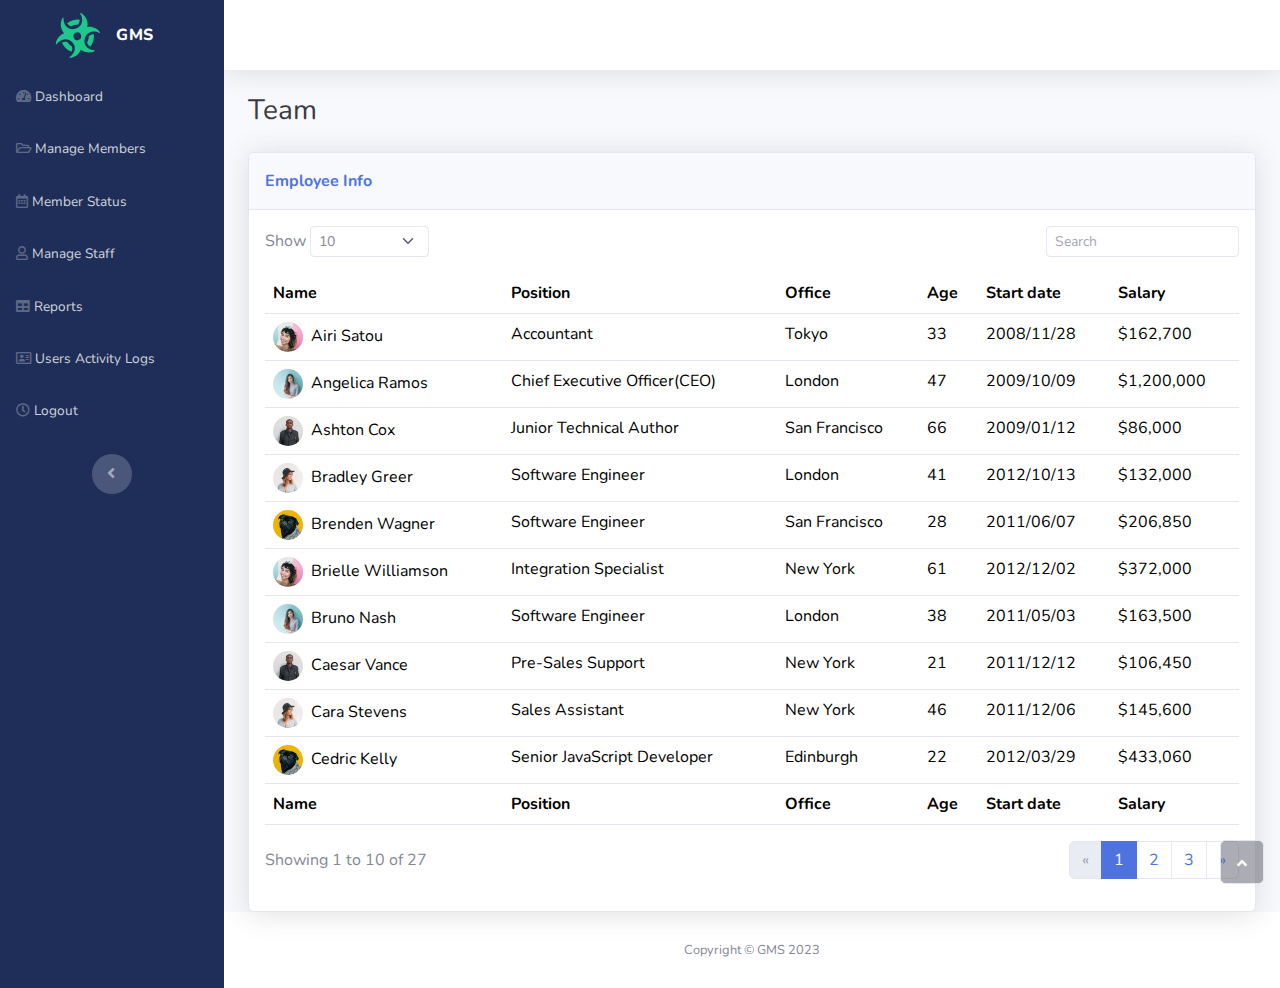
<file: table.html>
<!DOCTYPE html>
<html data-bs-theme="light" lang="en">

<head>
    <meta charset="utf-8">
    <meta name="viewport" content="width=device-width, initial-scale=1.0, shrink-to-fit=no">
    <title>Table - GMS</title>
    <meta name="description" content="Gym Membership System">
    <link rel="stylesheet" href="assets/bootstrap/css/bootstrap.min.css">
    <link rel="stylesheet" href="assets/css/Nunito.css">
    <link rel="stylesheet" href="assets/fonts/fontawesome-all.min.css">
    <link rel="stylesheet" href="assets/css/Navbar-Right-Links-icons.css">
</head>

<body id="page-top">
    <div id="wrapper">
        <nav class="navbar align-items-start sidebar sidebar-dark accordion bg-gradient-primary p-0 navbar-dark" style="background: var(--bs-accordion-active-color);">
            <div class="container-fluid d-flex flex-column p-0"><a class="navbar-brand d-flex justify-content-center align-items-center sidebar-brand m-0" href="#">
                    <div class="sidebar-brand-icon rotate-n-15"><svg xmlns="http://www.w3.org/2000/svg" viewBox="0 -32 576 576" width="1em" height="1em" fill="currentColor" class="text-success" style="font-size: 46px;">
                            <!--! Font Awesome Free 6.4.2 by @fontawesome - https://fontawesome.com License - https://fontawesome.com/license/free (Icons: CC BY 4.0, Fonts: SIL OFL 1.1, Code: MIT License) Copyright 2023 Fonticons, Inc. -->
                            <path d="M173.2 0c-1.8 0-3.5 .7-4.8 2C138.5 32.3 120 74 120 120c0 26.2 6 50.9 16.6 73c-22 2.4-43.8 9.1-64.2 20.5C37.9 232.8 13.3 262.4 .4 296c-.7 1.7-.5 3.7 .5 5.2c2.2 3.7 7.4 4.3 10.6 1.3C64.2 254.3 158 245.1 205 324s-8.1 153.1-77.6 173.2c-4.2 1.2-6.3 5.9-4.1 9.6c1 1.6 2.6 2.7 4.5 3c36.5 5.9 75.2 .1 109.7-19.2c20.4-11.4 37.4-26.5 50.5-43.8c13.1 17.3 30.1 32.4 50.5 43.8c34.5 19.3 73.3 25.2 109.7 19.2c1.9-.3 3.5-1.4 4.5-3c2.2-3.7 .1-8.4-4.1-9.6C379.1 477.1 324 403 371 324s140.7-69.8 193.5-21.4c3.2 2.9 8.4 2.3 10.6-1.3c1-1.6 1.1-3.5 .5-5.2c-12.9-33.6-37.5-63.2-72.1-82.5c-20.4-11.4-42.2-18.1-64.2-20.5C450 170.9 456 146.2 456 120c0-46-18.5-87.7-48.4-118c-1.3-1.3-3-2-4.8-2c-5 0-8.4 5.2-6.7 9.9C421.7 80.5 385.6 176 288 176S154.3 80.5 179.9 9.9c1.7-4.7-1.6-9.9-6.7-9.9zM240 272a48 48 0 1 1 96 0 48 48 0 1 1 -96 0zM181.7 417.6c6.3-11.8 9.8-25.1 8.6-39.8c-19.5-18-34-41.4-41.2-67.8c-12.5-8.1-26.2-11.8-40-12.4c-9-.4-18.1 .6-27.1 2.7c7.8 57.1 38.7 106.8 82.9 139.4c6.8-6.7 12.6-14.1 16.8-22.1zM288 64c-28.8 0-56.3 5.9-81.2 16.5c2 8.3 5 16.2 9 23.5c6.8 12.4 16.7 23.1 30.1 30.3c13.3-4.1 27.5-6.3 42.2-6.3s28.8 2.2 42.2 6.3c13.4-7.2 23.3-17.9 30.1-30.3c4-7.3 7-15.2 9-23.5C344.3 69.9 316.8 64 288 64zM426.9 310c-7.2 26.4-21.7 49.7-41.2 67.8c-1.2 14.7 2.2 28.1 8.6 39.8c4.3 8 10 15.4 16.8 22.1c44.3-32.6 75.2-82.3 82.9-139.4c-9-2.2-18.1-3.1-27.1-2.7c-13.8 .6-27.5 4.4-40 12.4z"></path>
                        </svg></div>
                    <div class="sidebar-brand-text mx-3"><span>GMS</span></div>
                </a>
                <hr class="sidebar-divider my-0">
                <ul class="navbar-nav text-light" id="accordionSidebar">
                    <li class="nav-item"><a class="nav-link" href="dashboard.html"><i class="fas fa-tachometer-alt"></i><span>Dashboard</span></a></li>
                    <li class="nav-item"><a class="nav-link" href="members.html"><i class="far fa-folder-open"></i><span>Manage Members</span></a></li>
                    <li class="nav-item"><a class="nav-link" href="status.html"><i class="far fa-calendar-alt"></i><span>Member Status</span></a></li>
                    <li class="nav-item"><a class="nav-link" href="staff.html"><i class="far fa-user"></i><span>Manage Staff</span></a></li>
                    <li class="nav-item"><a class="nav-link" href="reports.html"><i class="fas fa-table"></i><span>Reports</span></a></li>
                    <li class="nav-item"><a class="nav-link" href="logs.html"><i class="far fa-address-card"></i><span>Users Activity Logs</span></a></li>
                    <li class="nav-item"><a class="nav-link" href="index.html"><i class="far fa-clock"></i><span>Logout</span></a></li>
                </ul>
                <div class="text-center d-none d-md-inline"><button class="btn rounded-circle border-0" id="sidebarToggle" type="button"></button></div>
            </div>
        </nav>
        <div class="d-flex flex-column" id="content-wrapper">
            <div id="content">
                <nav class="navbar navbar-expand bg-white shadow mb-4 topbar static-top navbar-light">
                    <div class="container-fluid"><button class="btn btn-link d-md-none rounded-circle me-3" id="sidebarToggleTop" type="button"><i class="fas fa-bars"></i></button></div>
                </nav>
                <div class="container-fluid">
                    <h3 class="text-dark mb-4">Team</h3>
                    <div class="card shadow">
                        <div class="card-header py-3">
                            <p class="text-primary m-0 fw-bold">Employee Info</p>
                        </div>
                        <div class="card-body">
                            <div class="row">
                                <div class="col-md-6 text-nowrap">
                                    <div id="dataTable_length" class="dataTables_length" aria-controls="dataTable"><label class="form-label">Show&nbsp;<select class="d-inline-block form-select form-select-sm">
                                                <option value="10" selected="">10</option>
                                                <option value="25">25</option>
                                                <option value="50">50</option>
                                                <option value="100">100</option>
                                            </select>&nbsp;</label></div>
                                </div>
                                <div class="col-md-6">
                                    <div class="text-md-end dataTables_filter" id="dataTable_filter"><label class="form-label"><input type="search" class="form-control form-control-sm" aria-controls="dataTable" placeholder="Search"></label></div>
                                </div>
                            </div>
                            <div class="table-responsive table mt-2" id="dataTable" role="grid" aria-describedby="dataTable_info">
                                <table class="table my-0" id="dataTable">
                                    <thead>
                                        <tr>
                                            <th>Name</th>
                                            <th>Position</th>
                                            <th>Office</th>
                                            <th>Age</th>
                                            <th>Start date</th>
                                            <th>Salary</th>
                                        </tr>
                                    </thead>
                                    <tbody>
                                        <tr>
                                            <td><img class="rounded-circle me-2" width="30" height="30" src="assets/img/avatars/avatar1.jpeg">Airi Satou</td>
                                            <td>Accountant</td>
                                            <td>Tokyo</td>
                                            <td>33</td>
                                            <td>2008/11/28</td>
                                            <td>$162,700</td>
                                        </tr>
                                        <tr>
                                            <td><img class="rounded-circle me-2" width="30" height="30" src="assets/img/avatars/avatar2.jpeg">Angelica Ramos</td>
                                            <td>Chief Executive Officer(CEO)</td>
                                            <td>London</td>
                                            <td>47</td>
                                            <td>2009/10/09<br></td>
                                            <td>$1,200,000</td>
                                        </tr>
                                        <tr>
                                            <td><img class="rounded-circle me-2" width="30" height="30" src="assets/img/avatars/avatar3.jpeg">Ashton Cox</td>
                                            <td>Junior Technical Author</td>
                                            <td>San Francisco</td>
                                            <td>66</td>
                                            <td>2009/01/12<br></td>
                                            <td>$86,000</td>
                                        </tr>
                                        <tr>
                                            <td><img class="rounded-circle me-2" width="30" height="30" src="assets/img/avatars/avatar4.jpeg">Bradley Greer</td>
                                            <td>Software Engineer</td>
                                            <td>London</td>
                                            <td>41</td>
                                            <td>2012/10/13<br></td>
                                            <td>$132,000</td>
                                        </tr>
                                        <tr>
                                            <td><img class="rounded-circle me-2" width="30" height="30" src="assets/img/avatars/avatar5.jpeg">Brenden Wagner</td>
                                            <td>Software Engineer</td>
                                            <td>San Francisco</td>
                                            <td>28</td>
                                            <td>2011/06/07<br></td>
                                            <td>$206,850</td>
                                        </tr>
                                        <tr>
                                            <td><img class="rounded-circle me-2" width="30" height="30" src="assets/img/avatars/avatar1.jpeg">Brielle Williamson</td>
                                            <td>Integration Specialist</td>
                                            <td>New York</td>
                                            <td>61</td>
                                            <td>2012/12/02<br></td>
                                            <td>$372,000</td>
                                        </tr>
                                        <tr>
                                            <td><img class="rounded-circle me-2" width="30" height="30" src="assets/img/avatars/avatar2.jpeg">Bruno Nash<br></td>
                                            <td>Software Engineer</td>
                                            <td>London</td>
                                            <td>38</td>
                                            <td>2011/05/03<br></td>
                                            <td>$163,500</td>
                                        </tr>
                                        <tr>
                                            <td><img class="rounded-circle me-2" width="30" height="30" src="assets/img/avatars/avatar3.jpeg">Caesar Vance</td>
                                            <td>Pre-Sales Support</td>
                                            <td>New York</td>
                                            <td>21</td>
                                            <td>2011/12/12<br></td>
                                            <td>$106,450</td>
                                        </tr>
                                        <tr>
                                            <td><img class="rounded-circle me-2" width="30" height="30" src="assets/img/avatars/avatar4.jpeg">Cara Stevens</td>
                                            <td>Sales Assistant</td>
                                            <td>New York</td>
                                            <td>46</td>
                                            <td>2011/12/06<br></td>
                                            <td>$145,600</td>
                                        </tr>
                                        <tr>
                                            <td><img class="rounded-circle me-2" width="30" height="30" src="assets/img/avatars/avatar5.jpeg">Cedric Kelly</td>
                                            <td>Senior JavaScript Developer</td>
                                            <td>Edinburgh</td>
                                            <td>22</td>
                                            <td>2012/03/29<br></td>
                                            <td>$433,060</td>
                                        </tr>
                                    </tbody>
                                    <tfoot>
                                        <tr>
                                            <td><strong>Name</strong></td>
                                            <td><strong>Position</strong></td>
                                            <td><strong>Office</strong></td>
                                            <td><strong>Age</strong></td>
                                            <td><strong>Start date</strong></td>
                                            <td><strong>Salary</strong></td>
                                        </tr>
                                    </tfoot>
                                </table>
                            </div>
                            <div class="row">
                                <div class="col-md-6 align-self-center">
                                    <p id="dataTable_info" class="dataTables_info" role="status" aria-live="polite">Showing 1 to 10 of 27</p>
                                </div>
                                <div class="col-md-6">
                                    <nav class="d-lg-flex justify-content-lg-end dataTables_paginate paging_simple_numbers">
                                        <ul class="pagination">
                                            <li class="page-item disabled"><a class="page-link" aria-label="Previous" href="#"><span aria-hidden="true">«</span></a></li>
                                            <li class="page-item active"><a class="page-link" href="#">1</a></li>
                                            <li class="page-item"><a class="page-link" href="#">2</a></li>
                                            <li class="page-item"><a class="page-link" href="#">3</a></li>
                                            <li class="page-item"><a class="page-link" aria-label="Next" href="#"><span aria-hidden="true">»</span></a></li>
                                        </ul>
                                    </nav>
                                </div>
                            </div>
                        </div>
                    </div>
                </div>
            </div>
            <footer class="bg-white sticky-footer">
                <div class="container my-auto">
                    <div class="text-center my-auto copyright"><span>Copyright © GMS 2023</span></div>
                </div>
            </footer>
        </div><a class="border rounded d-inline scroll-to-top" href="#page-top"><i class="fas fa-angle-up"></i></a>
    </div>
    <script src="assets/bootstrap/js/bootstrap.min.js"></script>
    <script src="assets/js/bs-init.js"></script>
    <script src="assets/js/theme.js"></script>
</body>

</html>
</file>
<file: assets/css/Nunito.css>
@font-face {
	font-family: 'Nunito';
	src: url(../../assets/fonts/Nunito-6c46e979458f0c7829f6f041688f5621.woff2) format('woff2');
	font-weight: 200;
	font-style: italic;
	font-display: swap;
	unicode-range: U+0460-052F, U+1C80-1C88, U+20B4, U+2DE0-2DFF, U+A640-A69F, U+FE2E-FE2F;
}

@font-face {
	font-family: 'Nunito';
	src: url(../../assets/fonts/Nunito-a1952f5f0721495404bb0f6f7eed5a72.woff2) format('woff2');
	font-weight: 200;
	font-style: italic;
	font-display: swap;
	unicode-range: U+0301, U+0400-045F, U+0490-0491, U+04B0-04B1, U+2116;
}

@font-face {
	font-family: 'Nunito';
	src: url(../../assets/fonts/Nunito-61492c245979f8a0f42bffcedfa474e6.woff2) format('woff2');
	font-weight: 200;
	font-style: italic;
	font-display: swap;
	unicode-range: U+0102-0103, U+0110-0111, U+0128-0129, U+0168-0169, U+01A0-01A1, U+01AF-01B0, U+0300-0301, U+0303-0304, U+0308-0309, U+0323, U+0329, U+1EA0-1EF9, U+20AB;
}

@font-face {
	font-family: 'Nunito';
	src: url(../../assets/fonts/Nunito-31cb3cc7f0a41186c0be5225caa408c3.woff2) format('woff2');
	font-weight: 200;
	font-style: italic;
	font-display: swap;
	unicode-range: U+0100-02AF, U+0304, U+0308, U+0329, U+1E00-1E9F, U+1EF2-1EFF, U+2020, U+20A0-20AB, U+20AD-20CF, U+2113, U+2C60-2C7F, U+A720-A7FF;
}

@font-face {
	font-family: 'Nunito';
	src: url(../../assets/fonts/Nunito-a0bd6b56ae8ca0f4f4b94d0767c38ac6.woff2) format('woff2');
	font-weight: 200;
	font-style: italic;
	font-display: swap;
	unicode-range: U+0000-00FF, U+0131, U+0152-0153, U+02BB-02BC, U+02C6, U+02DA, U+02DC, U+0304, U+0308, U+0329, U+2000-206F, U+2074, U+20AC, U+2122, U+2191, U+2193, U+2212, U+2215, U+FEFF, U+FFFD;
}

@font-face {
	font-family: 'Nunito';
	src: url(../../assets/fonts/Nunito-6c46e979458f0c7829f6f041688f5621.woff2) format('woff2');
	font-weight: 300;
	font-style: italic;
	font-display: swap;
	unicode-range: U+0460-052F, U+1C80-1C88, U+20B4, U+2DE0-2DFF, U+A640-A69F, U+FE2E-FE2F;
}

@font-face {
	font-family: 'Nunito';
	src: url(../../assets/fonts/Nunito-a1952f5f0721495404bb0f6f7eed5a72.woff2) format('woff2');
	font-weight: 300;
	font-style: italic;
	font-display: swap;
	unicode-range: U+0301, U+0400-045F, U+0490-0491, U+04B0-04B1, U+2116;
}

@font-face {
	font-family: 'Nunito';
	src: url(../../assets/fonts/Nunito-61492c245979f8a0f42bffcedfa474e6.woff2) format('woff2');
	font-weight: 300;
	font-style: italic;
	font-display: swap;
	unicode-range: U+0102-0103, U+0110-0111, U+0128-0129, U+0168-0169, U+01A0-01A1, U+01AF-01B0, U+0300-0301, U+0303-0304, U+0308-0309, U+0323, U+0329, U+1EA0-1EF9, U+20AB;
}

@font-face {
	font-family: 'Nunito';
	src: url(../../assets/fonts/Nunito-31cb3cc7f0a41186c0be5225caa408c3.woff2) format('woff2');
	font-weight: 300;
	font-style: italic;
	font-display: swap;
	unicode-range: U+0100-02AF, U+0304, U+0308, U+0329, U+1E00-1E9F, U+1EF2-1EFF, U+2020, U+20A0-20AB, U+20AD-20CF, U+2113, U+2C60-2C7F, U+A720-A7FF;
}

@font-face {
	font-family: 'Nunito';
	src: url(../../assets/fonts/Nunito-a0bd6b56ae8ca0f4f4b94d0767c38ac6.woff2) format('woff2');
	font-weight: 300;
	font-style: italic;
	font-display: swap;
	unicode-range: U+0000-00FF, U+0131, U+0152-0153, U+02BB-02BC, U+02C6, U+02DA, U+02DC, U+0304, U+0308, U+0329, U+2000-206F, U+2074, U+20AC, U+2122, U+2191, U+2193, U+2212, U+2215, U+FEFF, U+FFFD;
}

@font-face {
	font-family: 'Nunito';
	src: url(../../assets/fonts/Nunito-6c46e979458f0c7829f6f041688f5621.woff2) format('woff2');
	font-weight: 400;
	font-style: italic;
	font-display: swap;
	unicode-range: U+0460-052F, U+1C80-1C88, U+20B4, U+2DE0-2DFF, U+A640-A69F, U+FE2E-FE2F;
}

@font-face {
	font-family: 'Nunito';
	src: url(../../assets/fonts/Nunito-a1952f5f0721495404bb0f6f7eed5a72.woff2) format('woff2');
	font-weight: 400;
	font-style: italic;
	font-display: swap;
	unicode-range: U+0301, U+0400-045F, U+0490-0491, U+04B0-04B1, U+2116;
}

@font-face {
	font-family: 'Nunito';
	src: url(../../assets/fonts/Nunito-61492c245979f8a0f42bffcedfa474e6.woff2) format('woff2');
	font-weight: 400;
	font-style: italic;
	font-display: swap;
	unicode-range: U+0102-0103, U+0110-0111, U+0128-0129, U+0168-0169, U+01A0-01A1, U+01AF-01B0, U+0300-0301, U+0303-0304, U+0308-0309, U+0323, U+0329, U+1EA0-1EF9, U+20AB;
}

@font-face {
	font-family: 'Nunito';
	src: url(../../assets/fonts/Nunito-31cb3cc7f0a41186c0be5225caa408c3.woff2) format('woff2');
	font-weight: 400;
	font-style: italic;
	font-display: swap;
	unicode-range: U+0100-02AF, U+0304, U+0308, U+0329, U+1E00-1E9F, U+1EF2-1EFF, U+2020, U+20A0-20AB, U+20AD-20CF, U+2113, U+2C60-2C7F, U+A720-A7FF;
}

@font-face {
	font-family: 'Nunito';
	src: url(../../assets/fonts/Nunito-a0bd6b56ae8ca0f4f4b94d0767c38ac6.woff2) format('woff2');
	font-weight: 400;
	font-style: italic;
	font-display: swap;
	unicode-range: U+0000-00FF, U+0131, U+0152-0153, U+02BB-02BC, U+02C6, U+02DA, U+02DC, U+0304, U+0308, U+0329, U+2000-206F, U+2074, U+20AC, U+2122, U+2191, U+2193, U+2212, U+2215, U+FEFF, U+FFFD;
}

@font-face {
	font-family: 'Nunito';
	src: url(../../assets/fonts/Nunito-6c46e979458f0c7829f6f041688f5621.woff2) format('woff2');
	font-weight: 600;
	font-style: italic;
	font-display: swap;
	unicode-range: U+0460-052F, U+1C80-1C88, U+20B4, U+2DE0-2DFF, U+A640-A69F, U+FE2E-FE2F;
}

@font-face {
	font-family: 'Nunito';
	src: url(../../assets/fonts/Nunito-a1952f5f0721495404bb0f6f7eed5a72.woff2) format('woff2');
	font-weight: 600;
	font-style: italic;
	font-display: swap;
	unicode-range: U+0301, U+0400-045F, U+0490-0491, U+04B0-04B1, U+2116;
}

@font-face {
	font-family: 'Nunito';
	src: url(../../assets/fonts/Nunito-61492c245979f8a0f42bffcedfa474e6.woff2) format('woff2');
	font-weight: 600;
	font-style: italic;
	font-display: swap;
	unicode-range: U+0102-0103, U+0110-0111, U+0128-0129, U+0168-0169, U+01A0-01A1, U+01AF-01B0, U+0300-0301, U+0303-0304, U+0308-0309, U+0323, U+0329, U+1EA0-1EF9, U+20AB;
}

@font-face {
	font-family: 'Nunito';
	src: url(../../assets/fonts/Nunito-31cb3cc7f0a41186c0be5225caa408c3.woff2) format('woff2');
	font-weight: 600;
	font-style: italic;
	font-display: swap;
	unicode-range: U+0100-02AF, U+0304, U+0308, U+0329, U+1E00-1E9F, U+1EF2-1EFF, U+2020, U+20A0-20AB, U+20AD-20CF, U+2113, U+2C60-2C7F, U+A720-A7FF;
}

@font-face {
	font-family: 'Nunito';
	src: url(../../assets/fonts/Nunito-a0bd6b56ae8ca0f4f4b94d0767c38ac6.woff2) format('woff2');
	font-weight: 600;
	font-style: italic;
	font-display: swap;
	unicode-range: U+0000-00FF, U+0131, U+0152-0153, U+02BB-02BC, U+02C6, U+02DA, U+02DC, U+0304, U+0308, U+0329, U+2000-206F, U+2074, U+20AC, U+2122, U+2191, U+2193, U+2212, U+2215, U+FEFF, U+FFFD;
}

@font-face {
	font-family: 'Nunito';
	src: url(../../assets/fonts/Nunito-6c46e979458f0c7829f6f041688f5621.woff2) format('woff2');
	font-weight: 700;
	font-style: italic;
	font-display: swap;
	unicode-range: U+0460-052F, U+1C80-1C88, U+20B4, U+2DE0-2DFF, U+A640-A69F, U+FE2E-FE2F;
}

@font-face {
	font-family: 'Nunito';
	src: url(../../assets/fonts/Nunito-a1952f5f0721495404bb0f6f7eed5a72.woff2) format('woff2');
	font-weight: 700;
	font-style: italic;
	font-display: swap;
	unicode-range: U+0301, U+0400-045F, U+0490-0491, U+04B0-04B1, U+2116;
}

@font-face {
	font-family: 'Nunito';
	src: url(../../assets/fonts/Nunito-61492c245979f8a0f42bffcedfa474e6.woff2) format('woff2');
	font-weight: 700;
	font-style: italic;
	font-display: swap;
	unicode-range: U+0102-0103, U+0110-0111, U+0128-0129, U+0168-0169, U+01A0-01A1, U+01AF-01B0, U+0300-0301, U+0303-0304, U+0308-0309, U+0323, U+0329, U+1EA0-1EF9, U+20AB;
}

@font-face {
	font-family: 'Nunito';
	src: url(../../assets/fonts/Nunito-31cb3cc7f0a41186c0be5225caa408c3.woff2) format('woff2');
	font-weight: 700;
	font-style: italic;
	font-display: swap;
	unicode-range: U+0100-02AF, U+0304, U+0308, U+0329, U+1E00-1E9F, U+1EF2-1EFF, U+2020, U+20A0-20AB, U+20AD-20CF, U+2113, U+2C60-2C7F, U+A720-A7FF;
}

@font-face {
	font-family: 'Nunito';
	src: url(../../assets/fonts/Nunito-a0bd6b56ae8ca0f4f4b94d0767c38ac6.woff2) format('woff2');
	font-weight: 700;
	font-style: italic;
	font-display: swap;
	unicode-range: U+0000-00FF, U+0131, U+0152-0153, U+02BB-02BC, U+02C6, U+02DA, U+02DC, U+0304, U+0308, U+0329, U+2000-206F, U+2074, U+20AC, U+2122, U+2191, U+2193, U+2212, U+2215, U+FEFF, U+FFFD;
}

@font-face {
	font-family: 'Nunito';
	src: url(../../assets/fonts/Nunito-6c46e979458f0c7829f6f041688f5621.woff2) format('woff2');
	font-weight: 800;
	font-style: italic;
	font-display: swap;
	unicode-range: U+0460-052F, U+1C80-1C88, U+20B4, U+2DE0-2DFF, U+A640-A69F, U+FE2E-FE2F;
}

@font-face {
	font-family: 'Nunito';
	src: url(../../assets/fonts/Nunito-a1952f5f0721495404bb0f6f7eed5a72.woff2) format('woff2');
	font-weight: 800;
	font-style: italic;
	font-display: swap;
	unicode-range: U+0301, U+0400-045F, U+0490-0491, U+04B0-04B1, U+2116;
}

@font-face {
	font-family: 'Nunito';
	src: url(../../assets/fonts/Nunito-61492c245979f8a0f42bffcedfa474e6.woff2) format('woff2');
	font-weight: 800;
	font-style: italic;
	font-display: swap;
	unicode-range: U+0102-0103, U+0110-0111, U+0128-0129, U+0168-0169, U+01A0-01A1, U+01AF-01B0, U+0300-0301, U+0303-0304, U+0308-0309, U+0323, U+0329, U+1EA0-1EF9, U+20AB;
}

@font-face {
	font-family: 'Nunito';
	src: url(../../assets/fonts/Nunito-31cb3cc7f0a41186c0be5225caa408c3.woff2) format('woff2');
	font-weight: 800;
	font-style: italic;
	font-display: swap;
	unicode-range: U+0100-02AF, U+0304, U+0308, U+0329, U+1E00-1E9F, U+1EF2-1EFF, U+2020, U+20A0-20AB, U+20AD-20CF, U+2113, U+2C60-2C7F, U+A720-A7FF;
}

@font-face {
	font-family: 'Nunito';
	src: url(../../assets/fonts/Nunito-a0bd6b56ae8ca0f4f4b94d0767c38ac6.woff2) format('woff2');
	font-weight: 800;
	font-style: italic;
	font-display: swap;
	unicode-range: U+0000-00FF, U+0131, U+0152-0153, U+02BB-02BC, U+02C6, U+02DA, U+02DC, U+0304, U+0308, U+0329, U+2000-206F, U+2074, U+20AC, U+2122, U+2191, U+2193, U+2212, U+2215, U+FEFF, U+FFFD;
}

@font-face {
	font-family: 'Nunito';
	src: url(../../assets/fonts/Nunito-6c46e979458f0c7829f6f041688f5621.woff2) format('woff2');
	font-weight: 900;
	font-style: italic;
	font-display: swap;
	unicode-range: U+0460-052F, U+1C80-1C88, U+20B4, U+2DE0-2DFF, U+A640-A69F, U+FE2E-FE2F;
}

@font-face {
	font-family: 'Nunito';
	src: url(../../assets/fonts/Nunito-a1952f5f0721495404bb0f6f7eed5a72.woff2) format('woff2');
	font-weight: 900;
	font-style: italic;
	font-display: swap;
	unicode-range: U+0301, U+0400-045F, U+0490-0491, U+04B0-04B1, U+2116;
}

@font-face {
	font-family: 'Nunito';
	src: url(../../assets/fonts/Nunito-61492c245979f8a0f42bffcedfa474e6.woff2) format('woff2');
	font-weight: 900;
	font-style: italic;
	font-display: swap;
	unicode-range: U+0102-0103, U+0110-0111, U+0128-0129, U+0168-0169, U+01A0-01A1, U+01AF-01B0, U+0300-0301, U+0303-0304, U+0308-0309, U+0323, U+0329, U+1EA0-1EF9, U+20AB;
}

@font-face {
	font-family: 'Nunito';
	src: url(../../assets/fonts/Nunito-31cb3cc7f0a41186c0be5225caa408c3.woff2) format('woff2');
	font-weight: 900;
	font-style: italic;
	font-display: swap;
	unicode-range: U+0100-02AF, U+0304, U+0308, U+0329, U+1E00-1E9F, U+1EF2-1EFF, U+2020, U+20A0-20AB, U+20AD-20CF, U+2113, U+2C60-2C7F, U+A720-A7FF;
}

@font-face {
	font-family: 'Nunito';
	src: url(../../assets/fonts/Nunito-a0bd6b56ae8ca0f4f4b94d0767c38ac6.woff2) format('woff2');
	font-weight: 900;
	font-style: italic;
	font-display: swap;
	unicode-range: U+0000-00FF, U+0131, U+0152-0153, U+02BB-02BC, U+02C6, U+02DA, U+02DC, U+0304, U+0308, U+0329, U+2000-206F, U+2074, U+20AC, U+2122, U+2191, U+2193, U+2212, U+2215, U+FEFF, U+FFFD;
}

@font-face {
	font-family: 'Nunito';
	src: url(../../assets/fonts/Nunito-7cdc9c521e8cbc9c2263ff91673131a3.woff2) format('woff2');
	font-weight: 200;
	font-style: normal;
	font-display: swap;
	unicode-range: U+0460-052F, U+1C80-1C88, U+20B4, U+2DE0-2DFF, U+A640-A69F, U+FE2E-FE2F;
}

@font-face {
	font-family: 'Nunito';
	src: url(../../assets/fonts/Nunito-58050dbecc5a1ef8ffb017fb99b15294.woff2) format('woff2');
	font-weight: 200;
	font-style: normal;
	font-display: swap;
	unicode-range: U+0301, U+0400-045F, U+0490-0491, U+04B0-04B1, U+2116;
}

@font-face {
	font-family: 'Nunito';
	src: url(../../assets/fonts/Nunito-49507be8926ed86b54f246864dfb2b91.woff2) format('woff2');
	font-weight: 200;
	font-style: normal;
	font-display: swap;
	unicode-range: U+0102-0103, U+0110-0111, U+0128-0129, U+0168-0169, U+01A0-01A1, U+01AF-01B0, U+0300-0301, U+0303-0304, U+0308-0309, U+0323, U+0329, U+1EA0-1EF9, U+20AB;
}

@font-face {
	font-family: 'Nunito';
	src: url(../../assets/fonts/Nunito-4c5c6c8d60cf38c7a442b766dfd3ac9f.woff2) format('woff2');
	font-weight: 200;
	font-style: normal;
	font-display: swap;
	unicode-range: U+0100-02AF, U+0304, U+0308, U+0329, U+1E00-1E9F, U+1EF2-1EFF, U+2020, U+20A0-20AB, U+20AD-20CF, U+2113, U+2C60-2C7F, U+A720-A7FF;
}

@font-face {
	font-family: 'Nunito';
	src: url(../../assets/fonts/Nunito-56f97c8310e9868d5e4f649ff0cc0536.woff2) format('woff2');
	font-weight: 200;
	font-style: normal;
	font-display: swap;
	unicode-range: U+0000-00FF, U+0131, U+0152-0153, U+02BB-02BC, U+02C6, U+02DA, U+02DC, U+0304, U+0308, U+0329, U+2000-206F, U+2074, U+20AC, U+2122, U+2191, U+2193, U+2212, U+2215, U+FEFF, U+FFFD;
}

@font-face {
	font-family: 'Nunito';
	src: url(../../assets/fonts/Nunito-7cdc9c521e8cbc9c2263ff91673131a3.woff2) format('woff2');
	font-weight: 300;
	font-style: normal;
	font-display: swap;
	unicode-range: U+0460-052F, U+1C80-1C88, U+20B4, U+2DE0-2DFF, U+A640-A69F, U+FE2E-FE2F;
}

@font-face {
	font-family: 'Nunito';
	src: url(../../assets/fonts/Nunito-58050dbecc5a1ef8ffb017fb99b15294.woff2) format('woff2');
	font-weight: 300;
	font-style: normal;
	font-display: swap;
	unicode-range: U+0301, U+0400-045F, U+0490-0491, U+04B0-04B1, U+2116;
}

@font-face {
	font-family: 'Nunito';
	src: url(../../assets/fonts/Nunito-49507be8926ed86b54f246864dfb2b91.woff2) format('woff2');
	font-weight: 300;
	font-style: normal;
	font-display: swap;
	unicode-range: U+0102-0103, U+0110-0111, U+0128-0129, U+0168-0169, U+01A0-01A1, U+01AF-01B0, U+0300-0301, U+0303-0304, U+0308-0309, U+0323, U+0329, U+1EA0-1EF9, U+20AB;
}

@font-face {
	font-family: 'Nunito';
	src: url(../../assets/fonts/Nunito-4c5c6c8d60cf38c7a442b766dfd3ac9f.woff2) format('woff2');
	font-weight: 300;
	font-style: normal;
	font-display: swap;
	unicode-range: U+0100-02AF, U+0304, U+0308, U+0329, U+1E00-1E9F, U+1EF2-1EFF, U+2020, U+20A0-20AB, U+20AD-20CF, U+2113, U+2C60-2C7F, U+A720-A7FF;
}

@font-face {
	font-family: 'Nunito';
	src: url(../../assets/fonts/Nunito-56f97c8310e9868d5e4f649ff0cc0536.woff2) format('woff2');
	font-weight: 300;
	font-style: normal;
	font-display: swap;
	unicode-range: U+0000-00FF, U+0131, U+0152-0153, U+02BB-02BC, U+02C6, U+02DA, U+02DC, U+0304, U+0308, U+0329, U+2000-206F, U+2074, U+20AC, U+2122, U+2191, U+2193, U+2212, U+2215, U+FEFF, U+FFFD;
}

@font-face {
	font-family: 'Nunito';
	src: url(../../assets/fonts/Nunito-7cdc9c521e8cbc9c2263ff91673131a3.woff2) format('woff2');
	font-weight: 400;
	font-style: normal;
	font-display: swap;
	unicode-range: U+0460-052F, U+1C80-1C88, U+20B4, U+2DE0-2DFF, U+A640-A69F, U+FE2E-FE2F;
}

@font-face {
	font-family: 'Nunito';
	src: url(../../assets/fonts/Nunito-58050dbecc5a1ef8ffb017fb99b15294.woff2) format('woff2');
	font-weight: 400;
	font-style: normal;
	font-display: swap;
	unicode-range: U+0301, U+0400-045F, U+0490-0491, U+04B0-04B1, U+2116;
}

@font-face {
	font-family: 'Nunito';
	src: url(../../assets/fonts/Nunito-49507be8926ed86b54f246864dfb2b91.woff2) format('woff2');
	font-weight: 400;
	font-style: normal;
	font-display: swap;
	unicode-range: U+0102-0103, U+0110-0111, U+0128-0129, U+0168-0169, U+01A0-01A1, U+01AF-01B0, U+0300-0301, U+0303-0304, U+0308-0309, U+0323, U+0329, U+1EA0-1EF9, U+20AB;
}

@font-face {
	font-family: 'Nunito';
	src: url(../../assets/fonts/Nunito-4c5c6c8d60cf38c7a442b766dfd3ac9f.woff2) format('woff2');
	font-weight: 400;
	font-style: normal;
	font-display: swap;
	unicode-range: U+0100-02AF, U+0304, U+0308, U+0329, U+1E00-1E9F, U+1EF2-1EFF, U+2020, U+20A0-20AB, U+20AD-20CF, U+2113, U+2C60-2C7F, U+A720-A7FF;
}

@font-face {
	font-family: 'Nunito';
	src: url(../../assets/fonts/Nunito-56f97c8310e9868d5e4f649ff0cc0536.woff2) format('woff2');
	font-weight: 400;
	font-style: normal;
	font-display: swap;
	unicode-range: U+0000-00FF, U+0131, U+0152-0153, U+02BB-02BC, U+02C6, U+02DA, U+02DC, U+0304, U+0308, U+0329, U+2000-206F, U+2074, U+20AC, U+2122, U+2191, U+2193, U+2212, U+2215, U+FEFF, U+FFFD;
}

@font-face {
	font-family: 'Nunito';
	src: url(../../assets/fonts/Nunito-7cdc9c521e8cbc9c2263ff91673131a3.woff2) format('woff2');
	font-weight: 600;
	font-style: normal;
	font-display: swap;
	unicode-range: U+0460-052F, U+1C80-1C88, U+20B4, U+2DE0-2DFF, U+A640-A69F, U+FE2E-FE2F;
}

@font-face {
	font-family: 'Nunito';
	src: url(../../assets/fonts/Nunito-58050dbecc5a1ef8ffb017fb99b15294.woff2) format('woff2');
	font-weight: 600;
	font-style: normal;
	font-display: swap;
	unicode-range: U+0301, U+0400-045F, U+0490-0491, U+04B0-04B1, U+2116;
}

@font-face {
	font-family: 'Nunito';
	src: url(../../assets/fonts/Nunito-49507be8926ed86b54f246864dfb2b91.woff2) format('woff2');
	font-weight: 600;
	font-style: normal;
	font-display: swap;
	unicode-range: U+0102-0103, U+0110-0111, U+0128-0129, U+0168-0169, U+01A0-01A1, U+01AF-01B0, U+0300-0301, U+0303-0304, U+0308-0309, U+0323, U+0329, U+1EA0-1EF9, U+20AB;
}

@font-face {
	font-family: 'Nunito';
	src: url(../../assets/fonts/Nunito-4c5c6c8d60cf38c7a442b766dfd3ac9f.woff2) format('woff2');
	font-weight: 600;
	font-style: normal;
	font-display: swap;
	unicode-range: U+0100-02AF, U+0304, U+0308, U+0329, U+1E00-1E9F, U+1EF2-1EFF, U+2020, U+20A0-20AB, U+20AD-20CF, U+2113, U+2C60-2C7F, U+A720-A7FF;
}

@font-face {
	font-family: 'Nunito';
	src: url(../../assets/fonts/Nunito-56f97c8310e9868d5e4f649ff0cc0536.woff2) format('woff2');
	font-weight: 600;
	font-style: normal;
	font-display: swap;
	unicode-range: U+0000-00FF, U+0131, U+0152-0153, U+02BB-02BC, U+02C6, U+02DA, U+02DC, U+0304, U+0308, U+0329, U+2000-206F, U+2074, U+20AC, U+2122, U+2191, U+2193, U+2212, U+2215, U+FEFF, U+FFFD;
}

@font-face {
	font-family: 'Nunito';
	src: url(../../assets/fonts/Nunito-7cdc9c521e8cbc9c2263ff91673131a3.woff2) format('woff2');
	font-weight: 700;
	font-style: normal;
	font-display: swap;
	unicode-range: U+0460-052F, U+1C80-1C88, U+20B4, U+2DE0-2DFF, U+A640-A69F, U+FE2E-FE2F;
}

@font-face {
	font-family: 'Nunito';
	src: url(../../assets/fonts/Nunito-58050dbecc5a1ef8ffb017fb99b15294.woff2) format('woff2');
	font-weight: 700;
	font-style: normal;
	font-display: swap;
	unicode-range: U+0301, U+0400-045F, U+0490-0491, U+04B0-04B1, U+2116;
}

@font-face {
	font-family: 'Nunito';
	src: url(../../assets/fonts/Nunito-49507be8926ed86b54f246864dfb2b91.woff2) format('woff2');
	font-weight: 700;
	font-style: normal;
	font-display: swap;
	unicode-range: U+0102-0103, U+0110-0111, U+0128-0129, U+0168-0169, U+01A0-01A1, U+01AF-01B0, U+0300-0301, U+0303-0304, U+0308-0309, U+0323, U+0329, U+1EA0-1EF9, U+20AB;
}

@font-face {
	font-family: 'Nunito';
	src: url(../../assets/fonts/Nunito-4c5c6c8d60cf38c7a442b766dfd3ac9f.woff2) format('woff2');
	font-weight: 700;
	font-style: normal;
	font-display: swap;
	unicode-range: U+0100-02AF, U+0304, U+0308, U+0329, U+1E00-1E9F, U+1EF2-1EFF, U+2020, U+20A0-20AB, U+20AD-20CF, U+2113, U+2C60-2C7F, U+A720-A7FF;
}

@font-face {
	font-family: 'Nunito';
	src: url(../../assets/fonts/Nunito-56f97c8310e9868d5e4f649ff0cc0536.woff2) format('woff2');
	font-weight: 700;
	font-style: normal;
	font-display: swap;
	unicode-range: U+0000-00FF, U+0131, U+0152-0153, U+02BB-02BC, U+02C6, U+02DA, U+02DC, U+0304, U+0308, U+0329, U+2000-206F, U+2074, U+20AC, U+2122, U+2191, U+2193, U+2212, U+2215, U+FEFF, U+FFFD;
}

@font-face {
	font-family: 'Nunito';
	src: url(../../assets/fonts/Nunito-7cdc9c521e8cbc9c2263ff91673131a3.woff2) format('woff2');
	font-weight: 800;
	font-style: normal;
	font-display: swap;
	unicode-range: U+0460-052F, U+1C80-1C88, U+20B4, U+2DE0-2DFF, U+A640-A69F, U+FE2E-FE2F;
}

@font-face {
	font-family: 'Nunito';
	src: url(../../assets/fonts/Nunito-58050dbecc5a1ef8ffb017fb99b15294.woff2) format('woff2');
	font-weight: 800;
	font-style: normal;
	font-display: swap;
	unicode-range: U+0301, U+0400-045F, U+0490-0491, U+04B0-04B1, U+2116;
}

@font-face {
	font-family: 'Nunito';
	src: url(../../assets/fonts/Nunito-49507be8926ed86b54f246864dfb2b91.woff2) format('woff2');
	font-weight: 800;
	font-style: normal;
	font-display: swap;
	unicode-range: U+0102-0103, U+0110-0111, U+0128-0129, U+0168-0169, U+01A0-01A1, U+01AF-01B0, U+0300-0301, U+0303-0304, U+0308-0309, U+0323, U+0329, U+1EA0-1EF9, U+20AB;
}

@font-face {
	font-family: 'Nunito';
	src: url(../../assets/fonts/Nunito-4c5c6c8d60cf38c7a442b766dfd3ac9f.woff2) format('woff2');
	font-weight: 800;
	font-style: normal;
	font-display: swap;
	unicode-range: U+0100-02AF, U+0304, U+0308, U+0329, U+1E00-1E9F, U+1EF2-1EFF, U+2020, U+20A0-20AB, U+20AD-20CF, U+2113, U+2C60-2C7F, U+A720-A7FF;
}

@font-face {
	font-family: 'Nunito';
	src: url(../../assets/fonts/Nunito-56f97c8310e9868d5e4f649ff0cc0536.woff2) format('woff2');
	font-weight: 800;
	font-style: normal;
	font-display: swap;
	unicode-range: U+0000-00FF, U+0131, U+0152-0153, U+02BB-02BC, U+02C6, U+02DA, U+02DC, U+0304, U+0308, U+0329, U+2000-206F, U+2074, U+20AC, U+2122, U+2191, U+2193, U+2212, U+2215, U+FEFF, U+FFFD;
}

@font-face {
	font-family: 'Nunito';
	src: url(../../assets/fonts/Nunito-7cdc9c521e8cbc9c2263ff91673131a3.woff2) format('woff2');
	font-weight: 900;
	font-style: normal;
	font-display: swap;
	unicode-range: U+0460-052F, U+1C80-1C88, U+20B4, U+2DE0-2DFF, U+A640-A69F, U+FE2E-FE2F;
}

@font-face {
	font-family: 'Nunito';
	src: url(../../assets/fonts/Nunito-58050dbecc5a1ef8ffb017fb99b15294.woff2) format('woff2');
	font-weight: 900;
	font-style: normal;
	font-display: swap;
	unicode-range: U+0301, U+0400-045F, U+0490-0491, U+04B0-04B1, U+2116;
}

@font-face {
	font-family: 'Nunito';
	src: url(../../assets/fonts/Nunito-49507be8926ed86b54f246864dfb2b91.woff2) format('woff2');
	font-weight: 900;
	font-style: normal;
	font-display: swap;
	unicode-range: U+0102-0103, U+0110-0111, U+0128-0129, U+0168-0169, U+01A0-01A1, U+01AF-01B0, U+0300-0301, U+0303-0304, U+0308-0309, U+0323, U+0329, U+1EA0-1EF9, U+20AB;
}

@font-face {
	font-family: 'Nunito';
	src: url(../../assets/fonts/Nunito-4c5c6c8d60cf38c7a442b766dfd3ac9f.woff2) format('woff2');
	font-weight: 900;
	font-style: normal;
	font-display: swap;
	unicode-range: U+0100-02AF, U+0304, U+0308, U+0329, U+1E00-1E9F, U+1EF2-1EFF, U+2020, U+20A0-20AB, U+20AD-20CF, U+2113, U+2C60-2C7F, U+A720-A7FF;
}

@font-face {
	font-family: 'Nunito';
	src: url(../../assets/fonts/Nunito-56f97c8310e9868d5e4f649ff0cc0536.woff2) format('woff2');
	font-weight: 900;
	font-style: normal;
	font-display: swap;
	unicode-range: U+0000-00FF, U+0131, U+0152-0153, U+02BB-02BC, U+02C6, U+02DA, U+02DC, U+0304, U+0308, U+0329, U+2000-206F, U+2074, U+20AC, U+2122, U+2191, U+2193, U+2212, U+2215, U+FEFF, U+FFFD;
}
</file>
<file: assets/css/Navbar-Right-Links-icons.css>
.bs-icon {
  --bs-icon-size: .75rem;
  display: flex;
  flex-shrink: 0;
  justify-content: center;
  align-items: center;
  font-size: var(--bs-icon-size);
  width: calc(var(--bs-icon-size) * 2);
  height: calc(var(--bs-icon-size) * 2);
  color: var(--bs-primary);
}

.bs-icon-xs {
  --bs-icon-size: 1rem;
  width: calc(var(--bs-icon-size) * 1.5);
  height: calc(var(--bs-icon-size) * 1.5);
}

.bs-icon-sm {
  --bs-icon-size: 1rem;
}

.bs-icon-md {
  --bs-icon-size: 1.5rem;
}

.bs-icon-lg {
  --bs-icon-size: 2rem;
}

.bs-icon-xl {
  --bs-icon-size: 2.5rem;
}

.bs-icon.bs-icon-primary {
  color: var(--bs-white);
  background: var(--bs-primary);
}

.bs-icon.bs-icon-primary-light {
  color: var(--bs-primary);
  background: rgba(var(--bs-primary-rgb), .2);
}

.bs-icon.bs-icon-semi-white {
  color: var(--bs-primary);
  background: rgba(255, 255, 255, .5);
}

.bs-icon.bs-icon-rounded {
  border-radius: .5rem;
}

.bs-icon.bs-icon-circle {
  border-radius: 50%;
}
</file>
